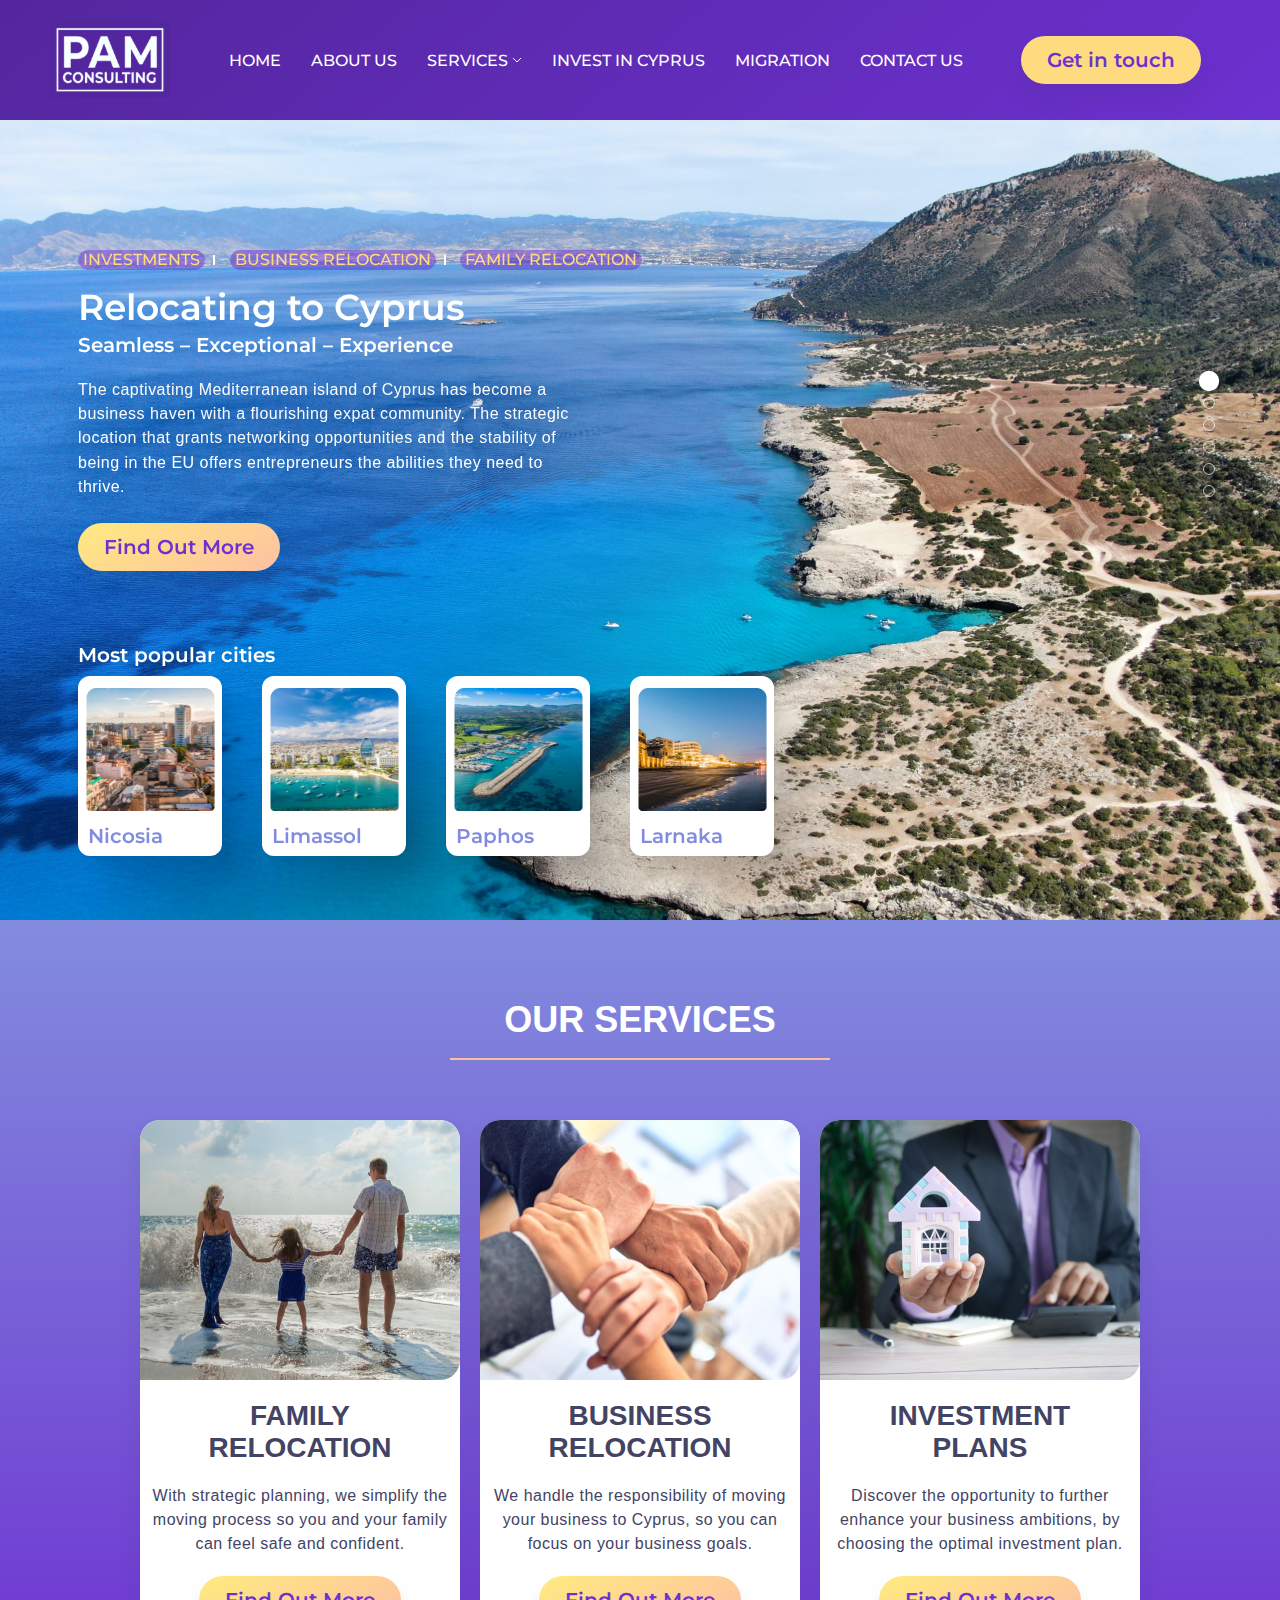
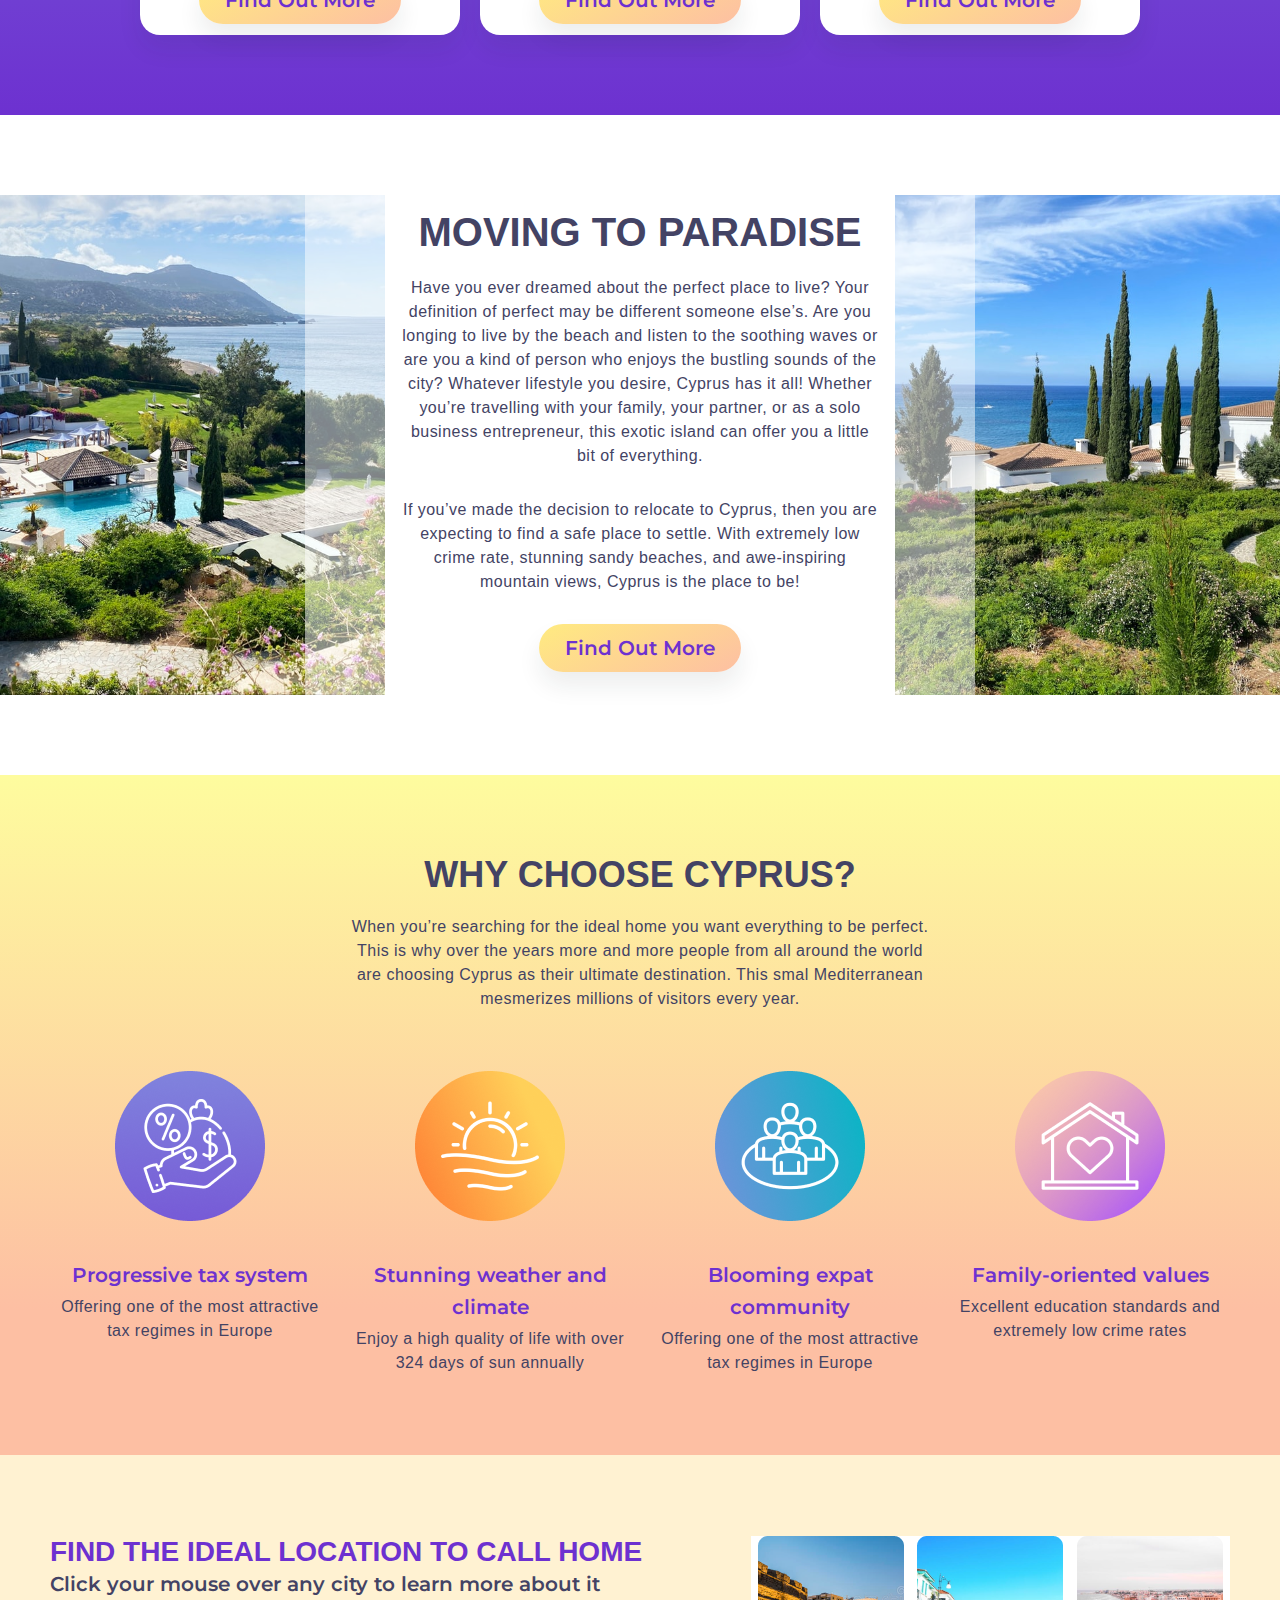
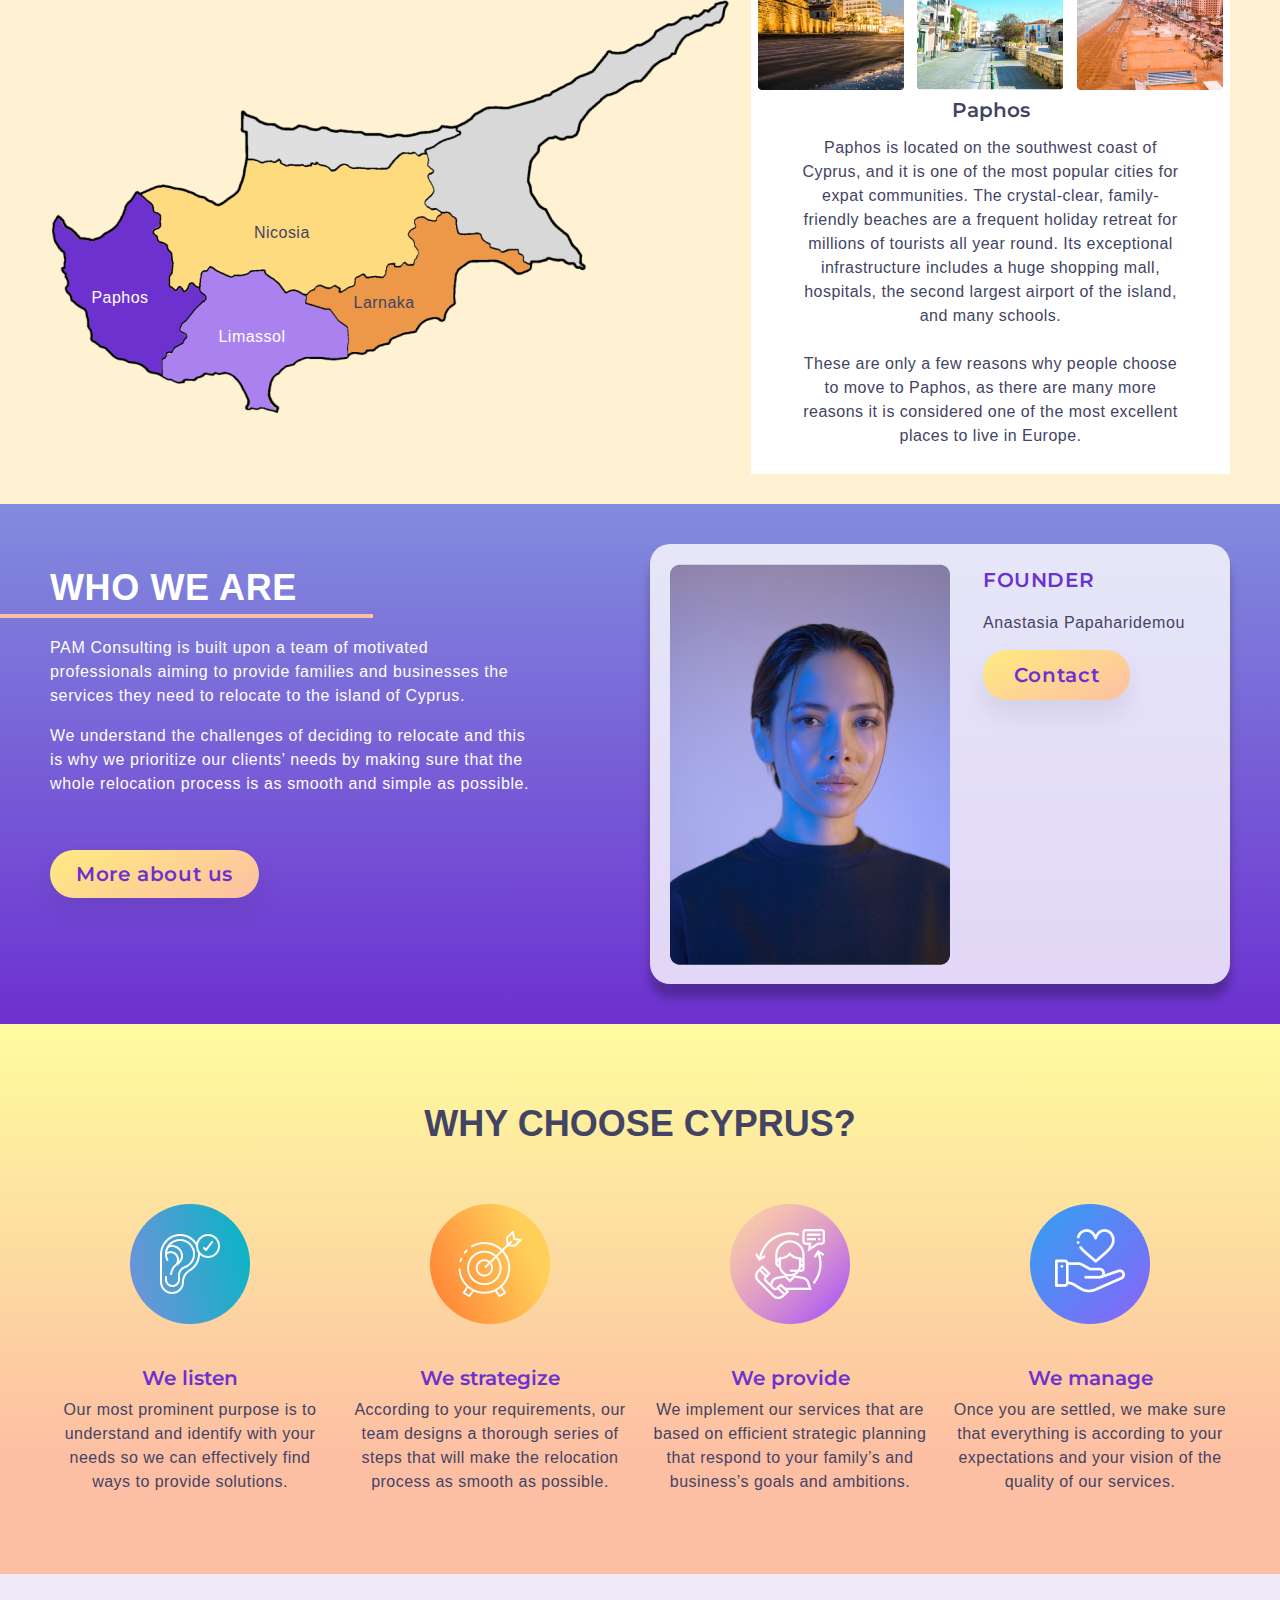
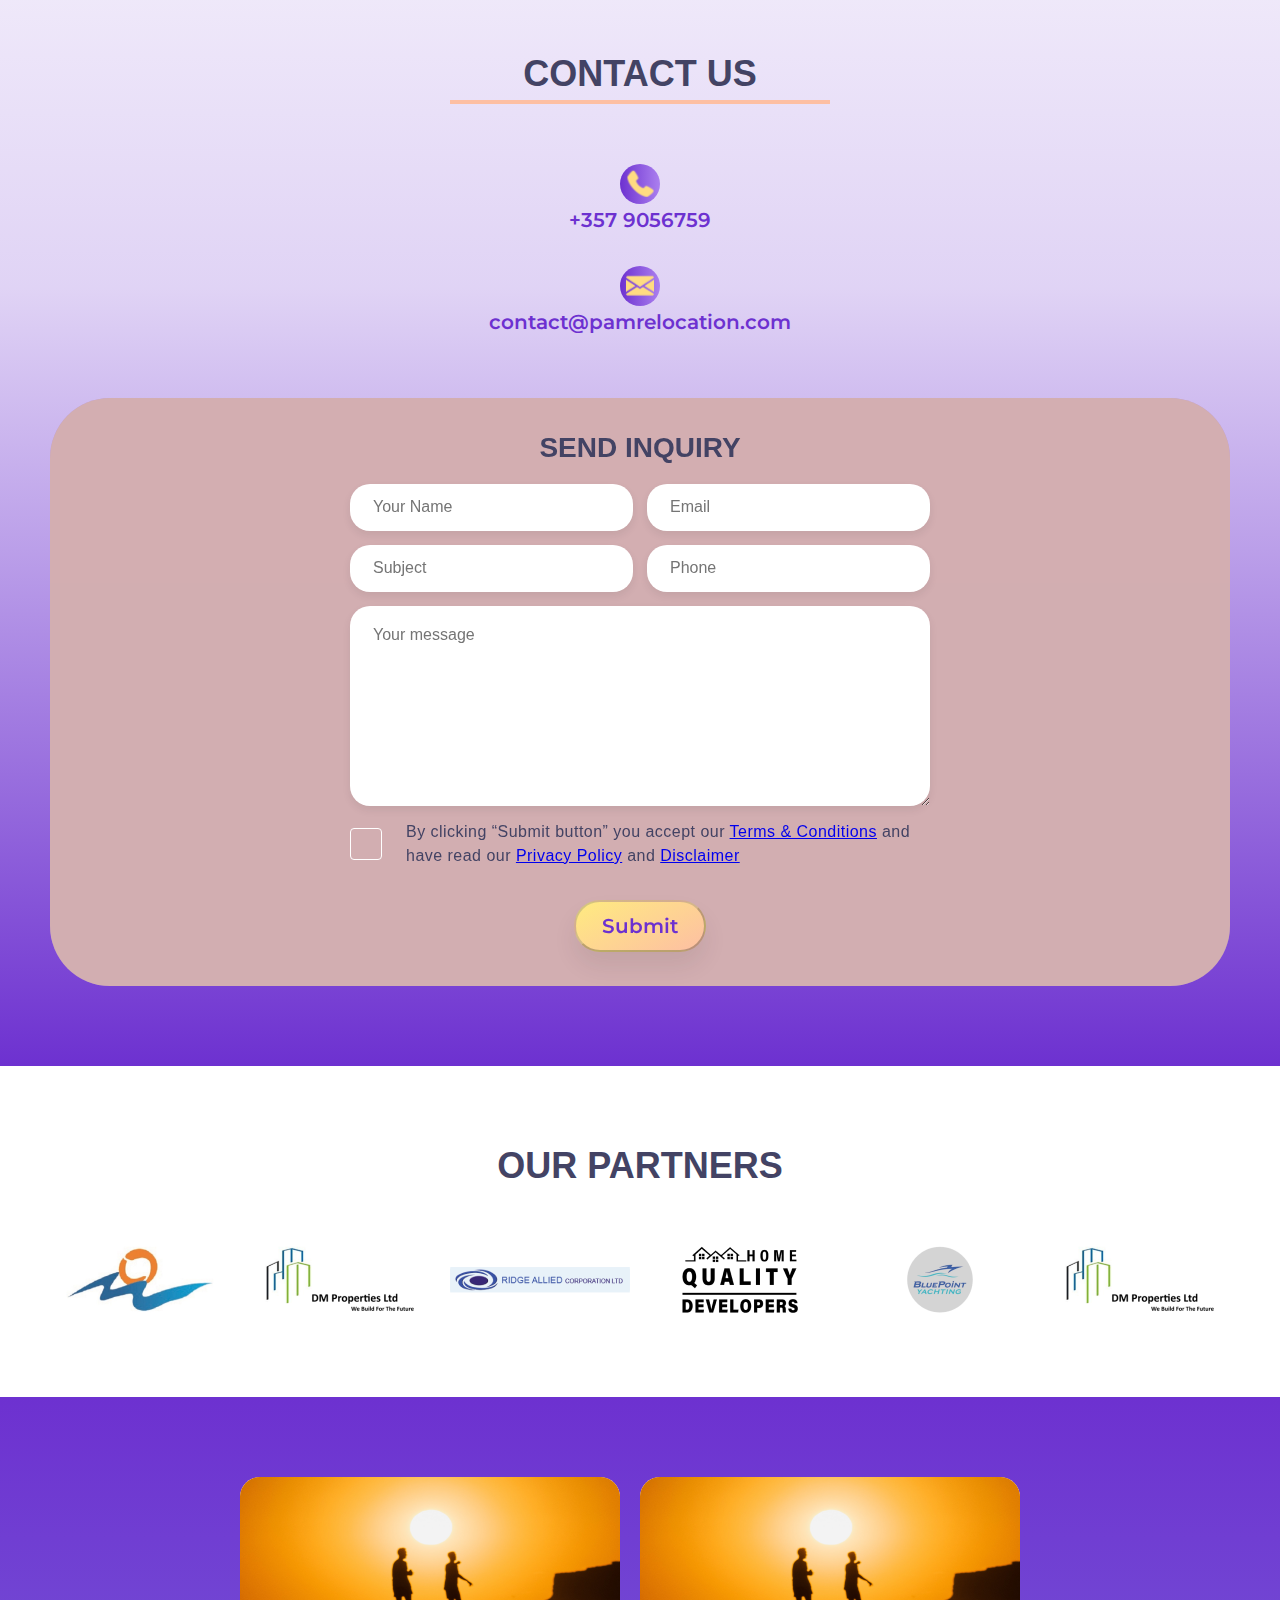
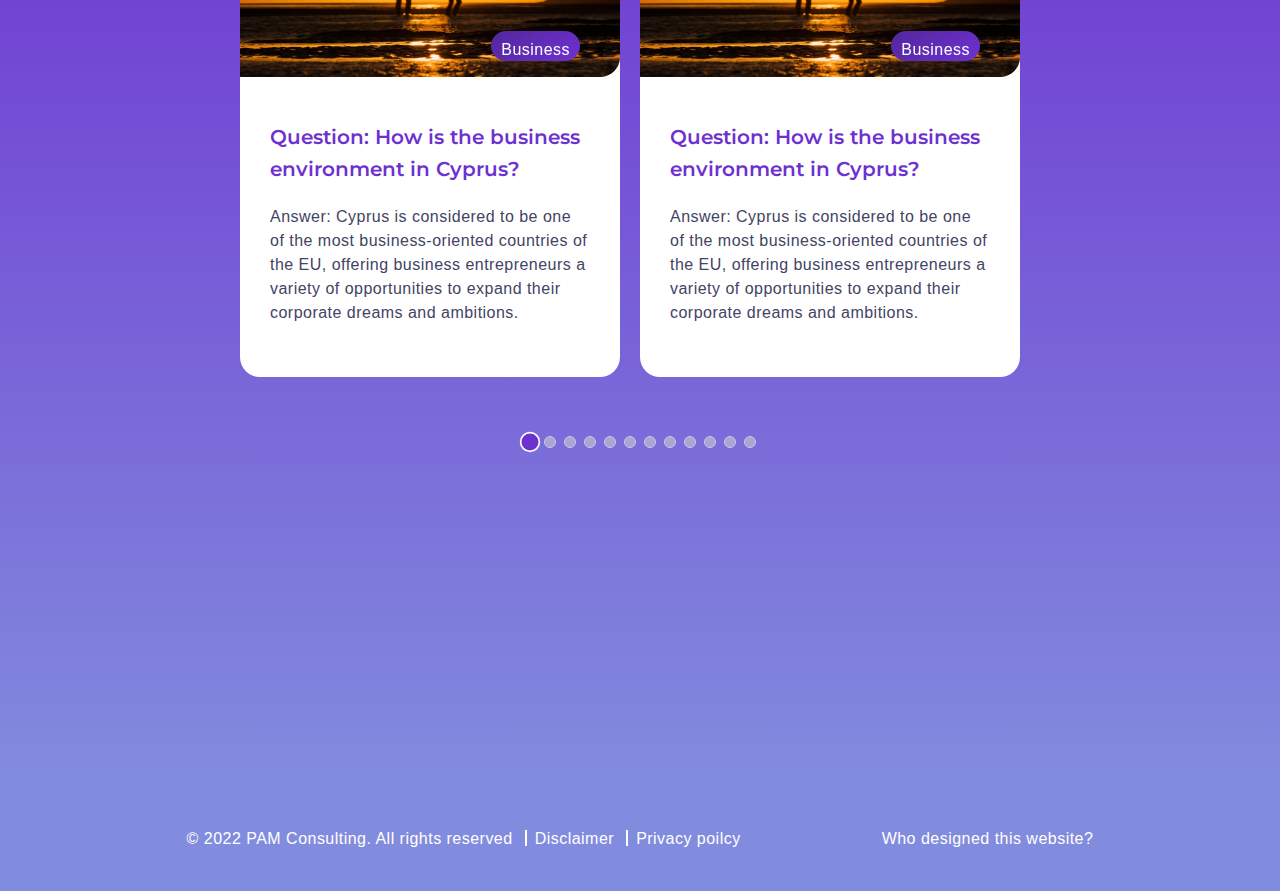
<file: index.html>
<!DOCTYPE html>
<html lang="en">

<head>
    <meta charset="UTF-8">
    <meta name="viewport" content="width=device-width, initial-scale=1.0">
    <title>PAM CONSULTING</title>
    <link rel="preconnect" href="https://fonts.googleapis.com">
    <link rel="preconnect" href="https://fonts.gstatic.com" crossorigin>
    <link href="https://fonts.googleapis.com/css2?family=Montserrat:wght@300;400;500;600;700&display=swap"
        rel="stylesheet">
    <link rel="stylesheet" href="https://cdn.jsdelivr.net/npm/swiper@11/swiper-bundle.min.css">
    <link rel="stylesheet" href="./css/fonts.css">
    <link rel="stylesheet" href="./css/style.css">
</head>

<body>
    <div class="wrapper">
        <header class="header">
            <div class="header_container">
                <div class="header_content">
                    <div class="header_logo logo"><img src="./img/icon/logo.svg" alt="Logo"></div>

                    <!-- Навигация -->
                    <nav class="header_nav">
                        <ul class="header_nav_list">
                            <li class="header_nav_list-item"><a href="#">Home</a></li>
                            <li class="header_nav_list-item"><a href="#">About Us</a></li>
                            <li class="header_nav_list-item services">
                                <a href="#">Services
                                    <svg class="header_sub" width="10" height="6" viewBox="0 0 10 6" fill="none"
                                        xmlns="http://www.w3.org/2000/svg">
                                        <path d="M1 1L5 5L9 1" stroke="white" />
                                    </svg>
                                </a>
                                <ul class="header_sublist">
                                    <li class="header_sublist-item"><a href="#">Investments opportunities</a></li>
                                    <li class="header_sublist-item"><a href="#">Business relocation</a></li>
                                    <li class="header_sublist-item"><a href="#">Family relocation</a></li>
                                </ul>
                            </li>
                            <li class="header_nav_list-item"><a href="#">Invest in Cyprus</a></li>
                            <li class="header_nav_list-item"><a href="#">Migration</a></li>
                            <li class="header_nav_list-item"><a href="#">Contact Us</a></li>
                        </ul>
                    </nav>
                    <a href="#" class="header_btn _btn">Get in touch</a>
                    <!-- Кнопка и бургер -->
                    <div class="menu_header">
                        <div class="menu_burger" id="menu-toggle">
                            <img src="./img/icon/menu.svg" alt="Menu">
                        </div>
                        <nav class="nav_burger">
                            <ul class="header_nav_list">
                                <li class="header_nav_list-item"><a href="#">Home</a></li>
                                <li class="header_nav_list-item"><a href="#">About Us</a></li>
                                <li class="header_nav_list-item services"><a href="#">Services</a></li>
                                <li class="header_nav_list-item"><a href="#">Invest in Cyprus</a></li>
                                <li class="header_nav_list-item"><a href="#">Migration</a></li>
                                <li class="header_nav_list-item"><a href="#">Contact Us</a></li>
                            </ul>
                        </nav>
                    </div>
                </div>
            </div>
        </header>
        <main class="main">
            <section class="welcome">

                <div class="swiper welcomeSwiper">
                    <div class="swiper-wrapper">
                        <div id="slide_offer_1" class="swiper-slide slide_offer_1">
                            <div class="welcome_sweper_img"> <img class="" src="/img/welcome/picture_home1.png"
                                    alt="slide 1"></div>
                            <div id="slide_content" class="slide_content">
                                <div id="slide_container" class="slide_container">
                                    <div class="slide_main-block">
                                        <div class="slide_main-block_variants">
                                            <div class="slide_main-block_variant">investments</div>
                                            <div class="slide_main-block_variant">business relocation</div>
                                            <div class="slide_main-block_variant">family relocation</div>
                                        </div>
                                        <div class="slide_main-block_title">Relocating to Cyprus</div>
                                        <div class="slide_main-block_subtitle">Seamless – Exceptional – Experience</div>
                                        <div class="slide_main-block_text slide_main-block_text_main">The captivating
                                            Mediterranean island of
                                            Cyprus has become a business haven with a flourishing expat community. The
                                            strategic location that grants networking opportunities and the stability of
                                            being in the EU offers entrepreneurs the abilities they need
                                            to thrive.</div>
                                        <a href="#" class="welcome_btn _btn">Find Out More</a>
                                    </div>
                                    <div id="slide_footer" class="slide_footer">
                                        <div class="slide_footer_title">Most popular cities</div>
                                        <div class="slide_cities_cards">
                                            <div class="slide_cities_card">
                                                <div class="slide_cities_card_img"><img
                                                        src="/img/welcome/offer_cities_slider1_image.png" alt=""></div>
                                                <div class="slide_cities_card_name">Nicosia</div>
                                            </div>
                                            <div class="slide_cities_card">
                                                <div class="slide_cities_card_img"><img
                                                        src="/img/welcome/offer_cities_slider2_image.png" alt=""></div>
                                                <div class="slide_cities_card_name">Limassol</div>
                                            </div>
                                            <div class="slide_cities_card">
                                                <div class="slide_cities_card_img"><img
                                                        src="/img/welcome/offer_cities_slider3_image.png" alt=""></div>
                                                <div class="slide_cities_card_name">Paphos</div>
                                            </div>
                                            <div class="slide_cities_card">
                                                <div class="slide_cities_card_img"><img
                                                        src="/img/welcome/offer_ciities_slider4_image.png" alt=""></div>
                                                <div class="slide_cities_card_name">Larnaka</div>
                                            </div>
                                        </div>
                                    </div>
                                </div>
                            </div>
                        </div>
                        <div class="swiper-slide slide_offer_2">
                            <div class="welcome_sweper_img"> <img class="" src="/img/welcome/offer2_image.png"
                                    alt="slide 2"></div>
                            <div class="slide_content">
                                <div class="slide_container">
                                    <div class="slide_main-block">
                                        <div class="slide_main-block_variants">
                                            <div class="slide_main-block_variant">investments</div>
                                            <div class="slide_main-block_variant">business relocation</div>
                                            <div class="slide_main-block_variant">family relocation</div>
                                        </div>
                                        <div class="slide_main-block_title _black">Invest in property in Cyprus</div>
                                        <div class="slide_main-block_text _black">The captivating Mediterranean island
                                            of
                                            Cyprus has become a business haven with a flourishing expat community. The
                                            strategic location that grants networking opportunities and the stability of
                                            being in the EU offers entrepreneurs the abilities they need
                                            to thrive.</div>
                                        <a href="#" class="welcome_btn _btn">Find Out More</a>
                                    </div>
                                </div>
                            </div>
                        </div>
                        <div class="swiper-slide slide_offer_3">
                            <div class="welcome_sweper_img"> <img class="" src="/img/welcome/offer3_image.png"
                                    alt="slide 3"></div>
                            <div class="slide_content ">
                                <div class="slide_container">
                                    <div class="slide_main-block">
                                        <div class="slide_main-block_variants">
                                            <div class="slide_main-block_variant">investments</div>
                                            <div class="slide_main-block_variant">business relocation</div>
                                            <div class="slide_main-block_variant">family relocation</div>
                                        </div>
                                        <div class="slide_main-block_title _black">Family Relocation</div>
                                        <div class="slide_main-block_text _black">Globally known as one of the safest
                                            places
                                            to live in the world, Cyprus is the ideal location for families. The healthy
                                            lifestyle and family-friendly communities have much to offer to every member
                                            of
                                            your family.</div>
                                        <a href="#" class="welcome_btn _btn">Find Out More</a>
                                    </div>
                                </div>
                            </div>
                        </div>
                        <div class="swiper-slide slide_offer_4">
                            <div class="welcome_sweper_img"> <img class="" src="/img/welcome/offer4_image.png"
                                    alt="slide 4"></div>
                            <div class="slide_content slide_content_offer_4">
                                <div class="slide_container">
                                    <div class="slide_main-block">
                                        <div class="slide_main-block_variants">
                                            <div class="slide_main-block_variant">investments</div>
                                            <div class="slide_main-block_variant">business relocation</div>
                                            <div class="slide_main-block_variant">family relocation</div>
                                        </div>
                                        <div class="slide_main-block_title">Business Relocation</div>
                                        <div class="slide_main-block_text">Cyprus has a lot to offer for business
                                            entrepreneurs
                                            who aim to reach for more and expand their business goals. The attractive
                                            tax
                                            benefits and office locations have transformed Cyprus into a country with
                                            endless
                                            business opportunities for everyone.</div>
                                        <a href="#" class="welcome_btn _btn">Find Out More</a>
                                    </div>
                                </div>
                            </div>
                        </div>
                        <div class="swiper-slide slide_offer_5">
                            <div class="welcome_sweper_img"> <img class="" src="/img/welcome/offer5_image.png"
                                    alt="slide 5"></div>
                            <div class="slide_content">
                                <div class="slide_container">
                                    <div class="slide_main-block">
                                        <div class="slide_main-block_variants">
                                            <div class="slide_main-block_variant">investments</div>
                                            <div class="slide_main-block_variant">business relocation</div>
                                            <div class="slide_main-block_variant">family relocation</div>
                                        </div>
                                        <div class="slide_main-block_title _black">Investing in Yachts</div>
                                        <div class="slide_main-block_text _black">Living on an island is an adventure
                                            that opens up
                                            a wide range of experiences and possibilities. Here, you can conquer the
                                            Mediterranean
                                            Sea by renting or owning
                                            a yacht as part of your investment plan.</div>
                                        <a href="#" class="welcome_btn _btn">Find Out More</a>
                                    </div>
                                </div>
                            </div>
                        </div>
                        <div class="swiper-slide slide_offer_6">
                            <div class="welcome_sweper_img"> <img class="" src="/img/welcome/offer6_image.png"
                                    alt="slide 6"></div>
                            <div class="slide_content">
                                <div class="slide_container">
                                    <div class="slide_main-block">
                                        <div class="slide_main-block_variants">
                                            <div class="slide_main-block_variant">investments</div>
                                            <div class="slide_main-block_variant">business relocation</div>
                                            <div class="slide_main-block_variant">family relocation</div>
                                        </div>
                                        <div class="slide_main-block_title">Invest in property in Cyprus</div>
                                        <div class="slide_main-block_text">The captivating Mediterranean island of
                                            Cyprus has become a business haven with a flourishing expat community. The
                                            strategic location that grants networking opportunities and the stability of
                                            being in the EU offers entrepreneurs the abilities they need
                                            to thrive.</div>
                                        <a href="#" class="welcome_btn _btn">Find Out More</a>
                                    </div>
                                </div>
                            </div>
                        </div>
                    </div>
                    <div class="custom-pagination">
                        <div class="swiper-pagination"></div>
                    </div>
                </div>
            </section>
            <section class="service">
                <div class="service_container">
                    <div class="service_content">
                        <div class="service_title">Our Services</div>
                        <div class="service_cards">
                            <div class="service_card">
                                <div class="service_card_img"><img
                                        src="./img/services/services_cards_family_relocation_image.png" alt=""></div>
                                <div class="service_card_title">Family
                                    Relocation</div>
                                <div class="service_card_text">With strategic planning, we simplify the moving process
                                    so you and your family can feel safe and confident.</div>

                                <a href="#" class="service_card_btn _btn">Find Out More</a>
                            </div>
                            <div class="service_card">
                                <div class="service_card_img"><img
                                        src="./img/services/services_cards_business_relocation_image.png" alt=""></div>
                                <div class="service_card_title">Business
                                    Relocation</div>
                                <div class="service_card_text">We handle the responsibility of moving your business to
                                    Cyprus, so you can focus on your business goals.</div>
                                <a href="#" class="service_card_btn _btn">Find Out More</a>
                            </div>
                            <div class="service_card">
                                <div class="service_card_img"><img
                                        src="./img/services/services_cards_investment_schemes_image.png" alt=""></div>
                                <div class="service_card_title">Investment
                                    plans</div>
                                <div class="service_card_text">Discover the opportunity to further enhance your
                                    business ambitions, by choosing the optimal investment plan.</div>
                                <a href="#" class="service_card_btn _btn">Find Out More</a>
                            </div>
                        </div>
                    </div>
                </div>
            </section>
            <section class="paradise">
                <div class="paradise_head_img"><img src="/img/paradise/image_villa.jpg" alt=""></div>
                <div class="paradise_container">
                    <div class="paradise_content">
                        <div class="paradise_title">Moving to Paradise</div>
                        <div class="paradise_text">Have you ever dreamed about the perfect place to live? Your
                            definition of perfect may be different someone else’s. Are you longing to live by the beach
                            and listen to the soothing waves or are you a kind of person who enjoys the bustling sounds
                            of the city? Whatever lifestyle you desire, Cyprus has it all! Whether you’re travelling
                            with your family, your partner, or as a solo business entrepreneur, this exotic island can
                            offer you a little bit of everything.
                        </div>
                        <div class="paradise_text">If you’ve made the decision to relocate to Cyprus, then you are
                            expecting to find a safe place to settle. With extremely low crime rate, stunning sandy
                            beaches, and awe-inspiring mountain views, Cyprus is the place to be!</div>
                        <a href="#" class="paradise_btn _btn">Find Out More</a>
                    </div>
                </div>
                <div class="paradise_foot_img"><img src="/img/paradise/image_villas.jpg" alt=""></div>
            </section>
            <section class="why_choose_cyprus">
                <div class="why_choose_cyprus_container">
                    <div class="why_choose_cyprus_content block-cards">
                        <div class="block-cards_desk">
                            <div class="block-cards_desk_title">Why Choose Cyprus?</div>
                            <div class="block-cards_desk_subtile">When you’re searching for the ideal home you want
                                everything to be perfect. This is why over the years more and more people from all
                                around the world are choosing Cyprus as their ultimate destination. This smal
                                Mediterranean mesmerizes millions of visitors every year.</div>
                        </div>
                        <div class="block-cards_cads">
                            <div class="block-cards_card">
                                <div class="block-cards_card_icon"><img
                                        src="/img/why choose cyprus/why_choose_cyprus_icon_1.png"
                                        alt="Progressive tax system"></div>
                                <div class="block-cards_card_title">Progressive tax system</div>
                                <div class="block-cards_card_text"> Offering one of the most attractive tax regimes in
                                    Europe</div>
                            </div>
                            <div class="block-cards_card">
                                <div class="block-cards_card_icon"><img
                                        src="/img/why choose cyprus/why_choose_cyprus_icon_2.png"
                                        alt="Stunning weather and climate"></div>
                                <div class="block-cards_card_title">Stunning weather and climate</div>
                                <div class="block-cards_card_text"> Enjoy a high quality of life with over 324 days of
                                    sun annually</div>
                            </div>
                            <div class="block-cards_card">
                                <div class="block-cards_card_icon"><img
                                        src="/img/why choose cyprus/why_choose_cyprus_icon_3.png"
                                        alt="Blooming expat community"></div>
                                <div class="block-cards_card_title">Blooming expat community</div>
                                <div class="block-cards_card_text"> Offering one of the most attractive tax regimes in
                                    Europe</div>
                            </div>
                            <div class="block-cards_card">
                                <div class="block-cards_card_icon"><img
                                        src="/img/why choose cyprus/why_choose_cyprus_icon_4.png"
                                        alt="Family-oriented values"></div>
                                <div class="block-cards_card_title">Family-oriented values</div>
                                <div class="block-cards_card_text"> Excellent education standards and extremely low
                                    crime rates</div>
                            </div>
                        </div>
                    </div>
                </div>
            </section>
            <section class="location">
                <div class="location_container">
                    <div class="location_map">
                        <div class="location_map_title">FIND THE IDEAL LOCATION TO CALL HOME</div>
                        <div class="location_map_subtitle">Click your mouse over any city to learn more about it</div>
                        <div class="location_map_img">
                            <img src="/img/location/map_image.png" alt="">
                            <button class="location_map_img_city_name name-larnaka"
                                id="city-name-larnaka">Larnaka</button>
                            <button class="location_map_img_city_name name-limassol"
                                id="city-name-limassol">Limassol</button>
                            <button class="location_map_img_city_name name-nicosia"
                                id="city-name-nicosia">Nicosia</button>
                            <button class="location_map_img_city_name name-paphos" id="city-name-paphos">Paphos</button>
                        </div>
                    </div>
                    <div class="location_city-desk city-larnaca" id="city-desk-larnaka">
                        <div class="location_city_images">
                            <div class="location_city_image"><img
                                    src="./img/location/larnaca/map_card_larnaka_images_1.jpg" alt=""></div>
                            <div class="location_city_image"><img
                                    src="./img/location/larnaca/map_card_larnaka_images_2.jpg" alt=""></div>
                            <div class="location_city_image"><img
                                    src="./img/location/larnaca/map_card_larnaka_images_3.jpg" alt=""></div>
                        </div>
                        <div class="location_city_title">Larnaka</div>
                        <div class="location_city_text">
                            Being the third largest city in Cyprus and home to the island’s most busy airport, it offers
                            visitors a variety of activities and experiences that will remain unforgettable to any
                            individual.
                            <br>
                            <br>It is known for its Salt Lake that hosts thousands of Flamingos each year as well as for
                            its
                            sandy beaches and historical sites.
                            <br>
                            <br>The rapidly increasing corporate ecosystem and comfortable lifestyle create an
                            exceptional
                            living
                            environment for anyone who is looking to enjoy a relaxed life by the sea.
                        </div>
                    </div>
                    <div class="location_city-desk city-limassol" id="city-desk-limassol">
                        <div class="location_city_images">
                            <div class="location_city_image"><img
                                    src="./img/location/limassol/map_card_larnaka_images_1.png" alt=""></div>
                            <div class="location_city_image"><img
                                    src="./img/location/limassol/map_card_larnaka_images_2.png" alt=""></div>
                            <div class="location_city_image"><img
                                    src="./img/location/limassol/map_card_larnaka_images_3.png" alt=""></div>
                        </div>
                        <div class="location_city_title">Limassol</div>
                        <div class="location_city_text">
                            The sunny city of Limassol is the second largest city of the island, and it is among the
                            most desirable travel and business destinations both for families and for entrepreneurs
                            looking
                            to expand their business horizons.
                            The combination of elegant accommodation
                            and ancient architectural views is bound
                            to capture the interest of people of any age.
                            <br><br>
                            The Limassol Marina is the first marina to harbor
                            yachts in Cyprus and it is surrounded by renowned bars and restaurants. The residents
                            of Limassol pride themselves on their cultural values and festivities as hundreds
                            of theatrical performances take place each
                            year at the Rialto theater, and the city holds
                            an annual Wine Festival and Carnival Parade.
                        </div>
                    </div>
                    <div class="location_city-desk city-paphos active" id="city-desk-paphos">
                        <div class="location_city_images">
                            <div class="location_city_image"><img
                                    src="./img/location/paphos/map_card_larnaka_images_1.png" alt=""></div>
                            <div class="location_city_image"><img
                                    src="./img/location/paphos/map_card_larnaka_images_2.png" alt=""></div>
                            <div class="location_city_image"><img
                                    src="./img/location/paphos/map_card_larnaka_images_3.png" alt=""></div>
                        </div>
                        <div class="location_city_title">Paphos</div>
                        <div class="location_city_text">
                            Paphos is located on the southwest coast
                            of Cyprus, and it is one of the most popular cities for expat communities. The
                            crystal-clear, family-friendly beaches are a frequent holiday retreat for millions of
                            tourists all year round. Its exceptional infrastructure includes a huge shopping mall,
                            hospitals, the second largest airport of the island, and many schools.
                            <br><br>
                            These are only a few reasons why people choose to move to Paphos, as there are many more
                            reasons it is considered one of the most excellent places to live in Europe.
                        </div>
                    </div>
                    <div class="location_city-desk city-nicosia" id="city-desk-nicosia">
                        <div class="location_city_images">
                            <div class="location_city_image"><img
                                    src="./img/location/nicosia/map_card_larnaka_images_1.png" alt=""></div>
                            <div class="location_city_image"><img
                                    src="./img/location/nicosia/map_card_larnaka_images_2.png" alt=""></div>
                            <div class="location_city_image"><img
                                    src="./img/location/nicosia/map_card_larnaka_images_3.png" alt=""></div>
                        </div>
                        <div class="location_city_title">Nicosia</div>
                        <div class="location_city_text">
                            Also known as Lefkosia, Nicosia is the capital city of Cyprus and the only divided capital
                            city
                            in the world. The unique urban scenery is built upon a rich historical past and its mixture
                            with modern lifestyle.
                            <br><br>
                            It is in close proximity to every other city
                            in Cyprus, giving residents the flexibility
                            of choosing to enjoy the breathtaking views from the mountain tops and soothing beaches of
                            the coastal cities within minutes.
                            <br><br>
                            Nicosia has become an attractive cosmopolitan city made of diverse cultural communities,
                            excellent healthcare facilities and every aspect one requires to build the lifestyle
                            of your dreams.
                        </div>
                    </div>
                </div>
            </section>
            <section class="who_we">
                <div class="who_we_container">
                    <div class="who_we_content">
                        <div class="who_we_desk">
                            <div class="who_we_title">Who We Are</div>
                            <div class="who_we_text">
                                <p>
                                    PAM Consulting is built upon a team of motivated professionals
                                    aiming to provide families and businesses the services they need to relocate to the
                                    island of Cyprus.
                                </p>
                                <p>
                                    We understand the challenges of deciding to relocate and this is why we prioritize
                                    our
                                    clients’ needs by making sure that the whole relocation process is as smooth and
                                    simple
                                    as possible.
                                </p>
                            </div>
                            <div class="who_we_btn _btn">More about us</div>
                        </div>
                        <div class="who_we_card">
                            <div class="who_we_card_img"><img src="/img/whoWe/whoWeAvatar.png" alt=""></div>
                            <div class="who_we_card_content">
                                <div class="who_we_card_title">FOUNDER</div>
                                <div class="who_we_card_text">Anastasia Papaharidemou</div>
                                <div class="who_we_card_btn _btn">Contact</div>
                            </div>
                        </div>
                    </div>
                </div>
            </section>
            <section class="how_we">
                <div class="how_we_container">
                    <div class="how_we_content block-cards">
                        <div class="block-cards_desk">
                            <div class="block-cards_desk_title">Why Choose Cyprus?</div>
                            <div class="block-cards_cads">
                                <div class="block-cards_card">
                                    <div class="block-cards_card_icon"><img src="/img//howWe/how_we_icon_1.png"
                                            alt="We listen"></div>
                                    <div class="block-cards_card_title">We listen</div>
                                    <div class="block-cards_card_text"> Our most prominent purpose is to understand and
                                        identify with your needs so we can effectively find ways to provide solutions.
                                    </div>
                                </div>
                                <div class="block-cards_card">
                                    <div class="block-cards_card_icon"><img src="/img//howWe/how_we_icon_2.png"
                                            alt="We strategize"></div>
                                    <div class="block-cards_card_title">We strategize</div>
                                    <div class="block-cards_card_text"> According to your requirements, our team designs
                                        a thorough series of steps that will make the relocation process as smooth
                                        as possible.</div>
                                </div>
                                <div class="block-cards_card">
                                    <div class="block-cards_card_icon"><img src="/img//howWe/how_we_icon_3.png"
                                            alt="We provide"></div>
                                    <div class="block-cards_card_title">We provide</div>
                                    <div class="block-cards_card_text"> We implement our services that are based on
                                        efficient strategic planning that respond to your family’s and business’s goals
                                        and ambitions.</div>
                                </div>
                                <div class="block-cards_card">
                                    <div class="block-cards_card_icon"><img src="/img//howWe/how_we_icon_4.png"
                                            alt="We manage"></div>
                                    <div class="block-cards_card_title">We manage</div>
                                    <div class="block-cards_card_text"> Once you are settled, we make sure that
                                        everything is according to your expectations and your vision of the quality of
                                        our services.</div>
                                </div>
                            </div>
                        </div>
                    </div>
                </div>
            </section>
            <section class="contact_us">
                <div class="contact_us_container">
                    <div class="contact_us_content">
                        <div class="contact_us_title">Contact Us</div>
                        <div class="contact_us_contacts">
                            <div class="contact_us_tel">
                                <div class="contact_us_contacts_img"><img src="/img/icon/tel.svg" alt=""></div>
                                <div class="contact_us_contacts_title"><a href="tel:+3579056759">+357 9056759</a></div>
                            </div>
                            <div class="contact_us_mail">
                                <div class="contact_us_contacts_img"><img src="/img/icon/mail.svg" alt=""></div>
                                <div class="contact_us_contacts_title"><a
                                        href="mailto:contact@pamrelocation.com">contact@pamrelocation.com</a></div>
                            </div>
                        </div>
                        <div class="contact_us_feedback">
                            <div class="contact_us_feedback_title">send inquiry</div>
                            <form id="feedbackForm" action="feedback" class="contact_us_feedback_form">
                                <input class="feedback_form_input" type="text" id="name" name="name"
                                    placeholder="Your Name" required>
                                <input class="feedback_form_input" type="text" id="email" name="email"
                                    placeholder="Email" required>
                                <input class="feedback_form_input" type="email" id="Subject" name="Subject"
                                    placeholder="Subject" required>
                                <input class="feedback_form_input" type="text" id="phone" name="phone"
                                    placeholder="Phone" required>
                                <textarea class="feedback_form_input feedback_form_input_message" type="text"
                                    id="message" name="message" placeholder="Your message" required></textarea>
                                <label class="label_checkbox">
                                    <input class="feedback_form_input_checkbox" type="checkbox" id="agree" name="agree"
                                        required>
                                    <span>
                                        By clicking “Submit button” you accept our <a href="#" class="form_link">Terms &
                                            Conditions</a> and have read our <a href="#" class="form_link">Privacy
                                            Policy</a>
                                        and <a href="#" class="form_link">Disclaimer</a>
                                    </span>
                                </label>
                                <button class="feedback_form_btn _btn" type="submit" id="submitButton"
                                    disabled>Submit</button>
                            </form>
                        </div>
                    </div>
                </div>
            </section>
            <section class="partners">
                <div class="partners_container">
                    <div class="partners_title">Our Partners</div>
                    <div class="partners_icons">
                        <a href="#" class="partners_icon"><img src="/img/partners/partner1.png" alt=""></a>
                        <a href="#" class="partners_icon"><img src="/img/partners/partner2.png" alt=""></a>
                        <a href="#" class="partners_icon"><img src="/img/partners/partner3.png" alt=""></a>
                        <a href="#" class="partners_icon"><img src="/img/partners/partner4.png" alt=""></a>
                        <a href="#" class="partners_icon"><img src="/img/partners/partner5.png" alt=""></a>
                        <a href="#" class="partners_icon"><img src="/img/partners/partner6.png" alt=""></a>
                    </div>
                </div>
            </section>
            <section class="frequently">
                <div class="frequently_container">
                    <div class="frequently_title"></div>
                    <div class="swiper_frequently">
                        <div class="swiper-wrapper">
                            <div class="swiper-slide frequently-slide">
                                <div class="frequently-slide_card">
                                    <div class="frequently-slide_card_img"><img
                                            src="/img/frequently/q&a_slider_card1_image.png" alt="">
                                        <div class="frequently-slide_card_img_text"><span>Business</span></div>
                                    </div>
                                    <div class="frequently-slide_card_content">
                                        <div class="frequently-slide_card_title">
                                            Question: How is the business environment
                                            in Cyprus?
                                        </div>
                                        <div class="frequently-slide_card_text">
                                            Answer: Cyprus is considered to be one of
                                            the most business-oriented countries of the EU, offering business
                                            entrepreneurs
                                            a variety of opportunities to expand their corporate dreams and
                                            ambitions.
                                        </div>
                                    </div>
                                </div>
                            </div>
                            <div class="swiper-slide frequently-slide">
                                <div class="frequently-slide_card">
                                    <div class="frequently-slide_card_img"><img
                                            src="/img/frequently/q&a_slider_card1_image.png" alt="">
                                        <div class="frequently-slide_card_img_text"><span>Business</span></div>
                                    </div>
                                    <div class="frequently-slide_card_content">
                                        <div class="frequently-slide_card_title">
                                            Question: How is the business environment
                                            in Cyprus?
                                        </div>
                                        <div class="frequently-slide_card_text">
                                            Answer: Cyprus is considered to be one of
                                            the most business-oriented countries of the EU, offering business
                                            entrepreneurs
                                            a variety of opportunities to expand their corporate dreams and
                                            ambitions.
                                        </div>
                                    </div>
                                </div>
                            </div>
                            <div class="swiper-slide frequently-slide">
                                <div class="frequently-slide_card">
                                    <div class="frequently-slide_card_img"><img
                                            src="/img/frequently/q&a_slider_card1_image.png" alt="">
                                        <div class="frequently-slide_card_img_text"><span>Business</span></div>
                                    </div>
                                    <div class="frequently-slide_card_content">
                                        <div class="frequently-slide_card_title">
                                            Question: How is the business environment
                                            in Cyprus?
                                        </div>
                                        <div class="frequently-slide_card_text">
                                            Answer: Cyprus is considered to be one of
                                            the most business-oriented countries of the EU, offering business
                                            entrepreneurs
                                            a variety of opportunities to expand their corporate dreams and
                                            ambitions.
                                        </div>
                                    </div>
                                </div>
                            </div>
                            <div class="swiper-slide frequently-slide">
                                <div class="frequently-slide_card">
                                    <div class="frequently-slide_card_img"><img
                                            src="/img/frequently/q&a_slider_card1_image.png" alt="">
                                        <div class="frequently-slide_card_img_text"><span>Business</span></div>
                                    </div>
                                    <div class="frequently-slide_card_content">
                                        <div class="frequently-slide_card_title">
                                            Question: How is the business environment
                                            in Cyprus?
                                        </div>
                                        <div class="frequently-slide_card_text">
                                            Answer: Cyprus is considered to be one of
                                            the most business-oriented countries of the EU, offering business
                                            entrepreneurs
                                            a variety of opportunities to expand their corporate dreams and
                                            ambitions.
                                        </div>
                                    </div>
                                </div>
                            </div>
                            <div class="swiper-slide frequently-slide">
                                <div class="frequently-slide_card">
                                    <div class="frequently-slide_card_img"><img
                                            src="/img/frequently/q&a_slider_card1_image.png" alt="">
                                        <div class="frequently-slide_card_img_text"><span>Business</span></div>
                                    </div>
                                    <div class="frequently-slide_card_content">
                                        <div class="frequently-slide_card_title">
                                            Question: How is the business environment
                                            in Cyprus?
                                        </div>
                                        <div class="frequently-slide_card_text">
                                            Answer: Cyprus is considered to be one of
                                            the most business-oriented countries of the EU, offering business
                                            entrepreneurs
                                            a variety of opportunities to expand their corporate dreams and
                                            ambitions.
                                        </div>
                                    </div>
                                </div>
                            </div>
                            <div class="swiper-slide frequently-slide">
                                <div class="frequently-slide_card">
                                    <div class="frequently-slide_card_img"><img
                                            src="/img/frequently/q&a_slider_card1_image.png" alt="">
                                        <div class="frequently-slide_card_img_text"><span>Business</span></div>
                                    </div>
                                    <div class="frequently-slide_card_content">
                                        <div class="frequently-slide_card_title">
                                            Question: How is the business environment
                                            in Cyprus?
                                        </div>
                                        <div class="frequently-slide_card_text">
                                            Answer: Cyprus is considered to be one of
                                            the most business-oriented countries of the EU, offering business
                                            entrepreneurs
                                            a variety of opportunities to expand their corporate dreams and
                                            ambitions.
                                        </div>
                                    </div>
                                </div>
                            </div>
                            <div class="swiper-slide frequently-slide">
                                <div class="frequently-slide_card">
                                    <div class="frequently-slide_card_img"><img
                                            src="/img/frequently/q&a_slider_card1_image.png" alt="">
                                        <div class="frequently-slide_card_img_text"><span>Business</span></div>
                                    </div>
                                    <div class="frequently-slide_card_content">
                                        <div class="frequently-slide_card_title">
                                            Question: How is the business environment
                                            in Cyprus?
                                        </div>
                                        <div class="frequently-slide_card_text">
                                            Answer: Cyprus is considered to be one of
                                            the most business-oriented countries of the EU, offering business
                                            entrepreneurs
                                            a variety of opportunities to expand their corporate dreams and
                                            ambitions.
                                        </div>
                                    </div>
                                </div>
                            </div>
                            <div class="swiper-slide frequently-slide">
                                <div class="frequently-slide_card">
                                    <div class="frequently-slide_card_img"><img
                                            src="/img/frequently/q&a_slider_card1_image.png" alt="">
                                        <div class="frequently-slide_card_img_text"><span>Business</span></div>
                                    </div>
                                    <div class="frequently-slide_card_content">
                                        <div class="frequently-slide_card_title">
                                            Question: How is the business environment
                                            in Cyprus?
                                        </div>
                                        <div class="frequently-slide_card_text">
                                            Answer: Cyprus is considered to be one of
                                            the most business-oriented countries of the EU, offering business
                                            entrepreneurs
                                            a variety of opportunities to expand their corporate dreams and
                                            ambitions.
                                        </div>
                                    </div>
                                </div>
                            </div>
                            <div class="swiper-slide frequently-slide">
                                <div class="frequently-slide_card">
                                    <div class="frequently-slide_card_img"><img
                                            src="/img/frequently/q&a_slider_card1_image.png" alt="">
                                        <div class="frequently-slide_card_img_text"><span>Business</span></div>
                                    </div>
                                    <div class="frequently-slide_card_content">
                                        <div class="frequently-slide_card_title">
                                            Question: How is the business environment
                                            in Cyprus?
                                        </div>
                                        <div class="frequently-slide_card_text">
                                            Answer: Cyprus is considered to be one of
                                            the most business-oriented countries of the EU, offering business
                                            entrepreneurs
                                            a variety of opportunities to expand their corporate dreams and
                                            ambitions.
                                        </div>
                                    </div>
                                </div>
                            </div>
                            <div class="swiper-slide frequently-slide">
                                <div class="frequently-slide_card">
                                    <div class="frequently-slide_card_img"><img
                                            src="/img/frequently/q&a_slider_card1_image.png" alt="">
                                        <div class="frequently-slide_card_img_text"><span>Business</span></div>
                                    </div>
                                    <div class="frequently-slide_card_content">
                                        <div class="frequently-slide_card_title">
                                            Question: How is the business environment
                                            in Cyprus?
                                        </div>
                                        <div class="frequently-slide_card_text">
                                            Answer: Cyprus is considered to be one of
                                            the most business-oriented countries of the EU, offering business
                                            entrepreneurs
                                            a variety of opportunities to expand their corporate dreams and
                                            ambitions.
                                        </div>
                                    </div>
                                </div>
                            </div>
                            <div class="swiper-slide frequently-slide">
                                <div class="frequently-slide_card">
                                    <div class="frequently-slide_card_img"><img
                                            src="/img/frequently/q&a_slider_card1_image.png" alt="">
                                        <div class="frequently-slide_card_img_text"><span>Business</span></div>
                                    </div>
                                    <div class="frequently-slide_card_content">
                                        <div class="frequently-slide_card_title">
                                            Question: How is the business environment
                                            in Cyprus?
                                        </div>
                                        <div class="frequently-slide_card_text">
                                            Answer: Cyprus is considered to be one of
                                            the most business-oriented countries of the EU, offering business
                                            entrepreneurs
                                            a variety of opportunities to expand their corporate dreams and
                                            ambitions.
                                        </div>
                                    </div>
                                </div>
                            </div>
                            <div class="swiper-slide frequently-slide">
                                <div class="frequently-slide_card">
                                    <div class="frequently-slide_card_img"><img
                                            src="/img/frequently/q&a_slider_card1_image.png" alt="">
                                        <div class="frequently-slide_card_img_text"><span>Business</span></div>
                                    </div>
                                    <div class="frequently-slide_card_content">
                                        <div class="frequently-slide_card_title">
                                            Question: How is the business environment
                                            in Cyprus?
                                        </div>
                                        <div class="frequently-slide_card_text">
                                            Answer: Cyprus is considered to be one of
                                            the most business-oriented countries of the EU, offering business
                                            entrepreneurs
                                            a variety of opportunities to expand their corporate dreams and
                                            ambitions.
                                        </div>
                                    </div>
                                </div>
                            </div>
                        </div>
                        <div class=" swiper-pagination-frequently"></div>
                    </div>
                </div>
            </section>
        </main>
        <footer class="footer">

            <div class="footer_cotnent">
                <div class="footer_coping">© 2022 PAM Consulting. All rights reserved</div>
                <div class="footer_link">
                    <div class="footer_disclaimer"><a href="#">Disclaimer</a></div>
                    <div class="footer_poicy"><a href="#">Privacy poilcy</a></div>
                </div>
            </div>
            <div class="footer_webcite">
                Who designed this website?
            </div>
        </footer>
    </div>
    <script src="https://cdn.jsdelivr.net/npm/swiper@11/swiper-bundle.min.js"></script>
    <script src="/js/script.js"></script>
</body>

</html>
</file>
<file: css/fonts.css>
@font-face {
	font-family: 'AvenirNext-Bold';
	src: url('../fonts/avenirnextcyr-bold.eot'); /* IE 9 Compatibility Mode */
	src: url('../fonts/avenirnextcyr-bold.eot?#iefix') format('embedded-opentype'), /* IE < 9 */
		url('../fonts/avenirnextcyr-bold.woff2') format('woff2'), /* Super Modern Browsers */
		url('../fonts/avenirnextcyr-bold.woff') format('woff'), /* Firefox >= 3.6, any other modern browser */
		url('../fonts/avenirnextcyr-bold.ttf') format('truetype'), /* Safari, Android, iOS */
		url('../fonts/avenirnextcyr-bold.svg#avenirnextcyr-bold') format('svg'); /* Chrome < 4, Legacy iOS */
		font-weight: bold;
		font-style: normal;
}

@font-face {
	font-family: 'AvenirNext-Demi Bold';
	src: url('../fonts/avenirnextcyr-demi.eot'); /* IE 9 Compatibility Mode */
	src: url('../fonts/avenirnextcyr-demi.eot?#iefix') format('embedded-opentype'), /* IE < 9 */
		url('../fonts/avenirnextcyr-demi.woff2') format('woff2'), /* Super Modern Browsers */
		url('../fonts/avenirnextcyr-demi.woff') format('woff'), /* Firefox >= 3.6, any other modern browser */
		url('../fonts/avenirnextcyr-demi.ttf') format('truetype'), /* Safari, Android, iOS */
		url('../fonts/avenirnextcyr-demi.svg#avenirnextcyr-demi') format('svg'); /* Chrome < 4, Legacy iOS */
}

@font-face {
	font-family: 'AvenirNext-Medium';
	src: url('../fonts/avenirnextcyr-medium.eot'); /* IE 9 Compatibility Mode */
	src: url('../fonts/avenirnextcyr-medium.eot?#iefix') format('embedded-opentype'), /* IE < 9 */
		url('../fonts/avenirnextcyr-medium.woff2') format('woff2'), /* Super Modern Browsers */
		url('../fonts/avenirnextcyr-medium.woff') format('woff'), /* Firefox >= 3.6, any other modern browser */
		url('../fonts/avenirnextcyr-medium.ttf') format('truetype'), /* Safari, Android, iOS */
		url('../fonts/avenirnextcyr-medium.svg#avenirnextcyr-medium') format('svg'); /* Chrome < 4, Legacy iOS */
		font-weight: 500;
		font-style: normal;
}

@font-face {
	font-family: 'AvenirNext-Regular';
	src: url('../fonts/avenirnextcyr-regular.eot'); /* IE 9 Compatibility Mode */
	src: url('../fonts/avenirnextcyr-regular.eot?#iefix') format('embedded-opentype'), /* IE < 9 */
		url('../fonts/avenirnextcyr-regular.woff2') format('woff2'), /* Super Modern Browsers */
		url('../fonts/avenirnextcyr-regular.woff') format('woff'), /* Firefox >= 3.6, any other modern browser */
		url('../fonts/avenirnextcyr-regular.ttf') format('truetype'), /* Safari, Android, iOS */
		url('../fonts/avenirnextcyr-regular.svg#avenirnextcyr-regular') format('svg'); /* Chrome < 4, Legacy iOS */
		font-weight: normal;
		font-style: normal;
}
</file>
<file: css/style.css>
/* Объявление переменных */
:root {
    --pam-color1: #6d31d0;
    --pam-color2: #828cde;
    --pam-color3: #ffdb80;
    --pam-color4: #fdbfa3;
    --pam-color5: #434364;
    --pam-color6: #fff;
    --swiper-theme-color: #fff;

    --font-family: "Avenir Next", sans-serif;
    --second-family: "Montserrat", sans-serif;
}

/* Обнуление стилей */
*,
*::before,
*::after {
    padding: 0;
    margin: 0;
    box-sizing: border-box;
}

body {
    font-family: 'Montserrat', sans-serif;
    font-size: 16px;
    color: #434364;
}

a {
    text-decoration: none;

}

ul {
    list-style: none;
}

p:not(:first-child) {
    margin-block-start: 1em;
}

/* Основные стили */
.wrapper {
    margin: 0 auto;
    overflow: hidden;
    min-height: 100vh;
}

[class*="_container"] {
    box-sizing: content-box;

    margin: 0 auto;
    max-width: 1180px;
    padding: 0 15px;
}

.header {
    background: linear-gradient(141deg, #53269d 0%, #6d31d0 100%);
    padding: 20px 0;
    height: 120px;

    display: flex;
}

.header_container {
    display: flex;
    flex: 1;
}

.header_content {
    flex: 1;
    display: flex;
    margin: auto 0;
    display: flex;
    align-items: center;
    justify-content: space-between;
}

.header_logo {
    display: flex;
}

.header_logo img {
    width: 120px;
}

.header_nav {
    display: flex;
    align-items: center;
}

.header_nav_list {
    display: flex;
    align-items: center;
    white-space: nowrap;
}

.header_nav_list-item {
    position: relative;
}

.header_nav_list-item a {
    font-weight: 500;
    text-transform: uppercase;
    color: #fff;
    padding: 10px 15px;
    display: inline-block;
    transition: color 0.3s ease;
}

.header_nav_list-item a:hover {
    color: #ffdb80;
}

/* Подменю */
.services a {
    position: relative;
    display: flex;
    align-items: center;
    gap: 4px;
}

.header_sublist {
    display: none;
    position: absolute;
    top: 100%;
    left: -50%;
    flex-direction: column;
    justify-content: space-between;
    align-items: center;
    width: 280px;
    height: 120px;
    background: #fff;
    box-shadow: 0 4px 6px rgba(0, 0, 0, 0.1);
    padding: 10px 0;
    z-index: 10;
}

.header_sublist-item {}

.header_sublist-item a {
    color: #434364;
    font-size: 14px;
    display: inline-block;
    transition: background-color 0.3s ease, color 0.3s ease;
    padding: 0;
}

.header_sublist-item a:hover {
    background-color: #f3f3f3;
    color: #6d31d0;
}

.services:hover .header_sublist {
    display: flex;
}

/* Кнопка */

._btn {
    display: inline-flex;
    justify-content: center;
    align-items: center;

    cursor: pointer;

    border-radius: 88px;
    padding: 8px 26px;

    box-shadow: 0 14px 23px 0 rgba(28, 37, 44, 0.08);
    background: linear-gradient(152deg, #ffeb80 0%, #fdbfa3 100%);

    font-family: "Montserrat", sans-serif;
    font-weight: 600;
    font-size: 20px;
    line-height: 160%;
    text-align: center;
    color: #6d31d0;

    transition: background-color 0.3s ease, color 0.3s ease;

    white-space: nowrap;
}

.header_btn {
    display: flex;
    align-items: center;
    justify-content: center;
    flex: 0;

    min-width: 180px;
    height: 48px;
    margin-right: -15px;
    padding: 10px 20px;
    border-radius: 30px;
    box-shadow: 0 14px 23px 0 rgba(28, 37, 44, 0.08);
    background: var(--pam-color3);

    transition: background-color 0.3s ease, color 0.3s ease;
}

._btn:hover {
    background: linear-gradient(90deg, #6d31d0 0%, #ab80ef 100%);
    color: #fff;
}

.nav_burger {
    display: none;

    position: absolute;
    top: 175%;
    right: 0%;
    z-index: 100;
    padding: 15px 0;

    width: 200px;
    height: 260px;
    background: var(--pam-color6);

}

.nav_burger * a {
    color: var(--pam-color5);

}

/* Адаптивное меню */
.menu_burger {
    display: none;
    cursor: pointer;
}

.menu_header {
    position: relative;
}

.menu_burger img {
    width: 40px;
    height: 30px;
}

@media (max-width: 1092px) {
    [class*="_container"] {
        max-width: 780px;
    }

    .header_nav {
        display: none;
    }

    .header_nav_list {
        flex-direction: column;
        gap: 10px;
    }

    .menu_burger {
        display: block;
    }

    .nav_burger .active {
        display: block;
    }

    .header_btn {
        margin-left: auto;
        margin-right: 60px;
    }
}

@media (max-width: 768px) {
    [class*="_container"] {
        max-width: 580px;
    }

    .header_logo img {
        width: 100px;
    }
}

@media (max-width: 480.99px) {
    [class*="_container"] {
        max-width: 380px;
    }

    .header_btn {
        display: none;
    }
}

/* welcome */

.welcome {}

.swiper {}

.welcomeSwiper {}

.swiper-wrapper {}

.welcomeSwiper .swiper-slide {
    position: relative;
    height: 800px;
}

.slide_offer_1 {}

.slide_offer_2 {
    position: relative;
    /* Устанавливаем позиционирование для родителя */
    overflow: hidden;
    /* Обрезаем всё, что выходит за пределы блока */
}

.slide_offer_2::before {
    content: '';
    /* Обязательное свойство для псевдоэлементов */
    position: absolute;
    top: 0;
    left: 0;
    transform: rotate(-180deg);
    width: 800px;
    height: 100%;
    background: linear-gradient(270deg, #fff 0%, rgba(255, 255, 255, 0.85) 43.06%, rgba(255, 255, 255, 0) 100%);
    pointer-events: none;
    z-index: -1;
}

.slide_offer_2 .slide_content {
    margin-top: 216px;
}

.slide_offer_3 {
    position: relative;
    overflow: hidden;
}

.slide_offer_3::before {
    content: '';
    position: absolute;
    top: 0;
    left: -68px;
    transform: rotate(-90deg);
    width: 800px;
    height: 100%;
    background: linear-gradient(180deg, #b7d6ef 0%, rgba(183, 214, 239, 0.6) 52.6%, rgba(183, 214, 239, 0) 100%);
    pointer-events: none;
    z-index: -1;
}

.slide_offer_3 .slide_content {
    margin-top: 180px;
}

.slide_offer_4 {
    position: relative;
    overflow: hidden;
}

.slide_offer_4::before {
    content: '';
    position: absolute;
    top: 0;
    left: -68px;
    width: 800px;
    height: 100%;
    background: linear-gradient(-180deg, #746045 0%, rgba(116, 96, 69, 0) 100%);
    transform: rotate(-90deg);
    pointer-events: none;
    z-index: -1;
}

.slide_offer_4 .slide_content {
    margin-top: 180px;
}

.slide_offer_5 {
    position: relative;
    overflow: hidden;
}

.slide_offer_5::before {
    content: '';
    position: absolute;
    top: 0;
    left: -68px;
    width: 800px;
    height: 100%;
    background: linear-gradient(90deg, #eaecf1 0%, rgba(234, 236, 241, 0.65) 43.23%, rgba(234, 236, 241, 0) 100%);
    pointer-events: none;
    z-index: -1;
}

.slide_offer_5 .slide_content {
    margin-top: 180px;
}

.slide_offer_6 {
    position: relative;
    overflow: hidden;
}

.slide_offer_6::before {
    content: '';
    position: absolute;
    top: 0;
    left: -68px;
    width: 800px;
    height: 100%;
    background: linear-gradient(180deg, #8ea1bd 0%, rgba(142, 161, 189, 0) 100%);
    transform: rotate(-90deg);
    pointer-events: none;
    z-index: -1;
}

.slide_offer_6 .slide_content {
    margin-top: 216px;
}


.welcome_sweper_img {
    height: 800px;
    width: 100%;
    position: absolute;
    top: 0;
    right: 0;
    z-index: -20;
}

.welcome_sweper_img img {
    position: absolute;
    top: 0;
    right: 0;
    z-index: -20;

    height: 800px;
    width: 100%;
    object-fit: cover;
    object-position: left;
}

.slide_content {
    margin-top: 130px;
}

.slide_container {
    position: relative;
    height: 800px;
}

.slide_main-block {
    width: 564px;

    margin-left: 28px;
}

.slide_main-block_variants {
    display: flex;
    justify-content: space-between;

    font-family: var(--second-family);
    font-weight: 500;
    font-size: 16px;
    text-transform: uppercase;
    color: var(--pam-color3);
    text-shadow: 0 0 80px 0 #023f76;
}

.slide_main-block_variant {
    position: relative;

    border-radius: 10px;
    padding: 0px 5px;
    height: 20px;
    background: rgba(109, 49, 208, 0.5);

}

.slide_main-block_variant:not(:last-child)::after {
    content: '';
    position: absolute;
    right: -10px;
    top: 50%;

    width: 2px;
    height: 10px;

    transform: translateY(-50%);
    box-shadow: 0 0 80px 0 #023f76;
    background: var(--pam-color6);
}

.slide_main-block_title {
    margin-top: 24px;

    font-family: var(--second-family);
    font-weight: 600;
    font-size: 36px;
    line-height: 77%;
    color: var(--pam-color6);
    text-shadow: 0 0 80px 0 #023f76;
}

.slide_main-block_subtitle {
    font-family: var(--second-family);
    font-weight: 600;
    font-size: 20px;
    line-height: 230%;
    color: var(--pam-color6);
    text-shadow: 0 0 80px 0 #023f76;
}


.slide_main-block_text {
    margin-top: 30px;
    max-width: 505px;
    font-family: var(--font-family);
    font-weight: 400;
    font-size: 16px;
    line-height: 152%;
    letter-spacing: calc(16*0.03px);
    color: var(--pam-color6);
    text-shadow: 0 0 80px #023f76, 0 4px 40px rgba(0, 0, 0, 0.25);
}

.slide_main-block_text_main {
    margin-top: 10px;
}

._black {
    color: black;
}

.welcome_btn {
    margin-top: 24px;

}

.slide_footer {
    margin-left: 28px;
    margin-top: 68px;
}

.slide_footer_title {
    font-family: var(--second-family);
    font-weight: 600;
    font-size: 20px;
    line-height: 160%;
    color: var(--pam-color6);
}

.slide_cities_cards {
    display: flex;
    gap: 40px;

    margin-top: 5px;
}

.slide_cities_card {
    border: 2px solid var(--pam-color6);
    border-radius: 12px;
    box-shadow: 1px 1px 3px 0 rgba(0, 0, 0, 0.02), 5px 6px 7px 0 rgba(0, 0, 0, 0.03), 13px 15px 13px 0 rgba(0, 0, 0, 0.04), 25px 30px 25px 0 rgba(0, 0, 0, 0.04), 41px 50px 47px 0 rgba(0, 0, 0, 0.05), 64px 77px 80px 0 rgba(0, 0, 0, 0.07);
    background: var(--pam-color6);
    padding: 10px 7.5px 15px 7.5px;
    width: 144px;
    height: 180px;
}

.slide_cities_card_img {
    display: flex;
    justify-content: center;
    align-items: center;

    border-radius: 10px 10px 4px 4px;
    height: 123px;
}

.slide_cities_card_img img {
    max-width: 129px;
    height: 123px;
    object-position: cover;
}

.slide_cities_card_name {
    margin-top: 9px;

    font-family: var(--second-family);
    font-weight: 600;
    font-size: 20px;
    line-height: 160%;
    color: var(--pam-color2);
}

/* swiper welcome */

.custom-pagination {
    position: absolute;
    top: 375px;
    right: 69px;
    z-index: 10;
    width: 5px;
    height: 10px;
}

.swiper-horizontal>.swiper-pagination-bullets,
.swiper-pagination-bullets.swiper-pagination-horizontal,
.swiper-pagination-custom,
.swiper-pagination-fraction {
    bottom: var(--swiper-pagination-bottom, 8px);
    top: var(--swiper-pagination-top, auto);
    left: 0;
    width: 100%;
    gap: 12px;
}

.custom-pagination .swiper-pagination {
    display: flex;
    flex-direction: column;
    align-items: center;
    gap: 10px;

    border-color: #fff;

}

.swiper-pagination-bullet {
    background-color: transparent;
    border: 1px solid #fff;
    width: 12px;
    height: 12px;
    border-radius: 50%;
    margin: 0 5px;
    opacity: 0.7;
    transition: background-color 0.3s, transform 0.3s;
}

.swiper-pagination-bullet-active {
    background-color: #fff;
    transform: scale(1.7);
    opacity: 1;
}

@media(max-width:1000px) {
    .swiper-slide:not(.slide_offer_2)::before {
        background: transparent;
    }

    .swiper-pagination-bullets.swiper-pagination-horizontal {
        left: -48px;
    }

    .slide_main-block {
        margin-left: 0;
    }

    .slide_footer {
        margin-left: 0;
        margin-top: 9%;
    }
}

@media(max-width:768.99px) {
    .welcome_sweper_img img {
        object-position: center;
    }

    .swiper-slide .slide_content {
        margin-top: 140px;
    }

    .slide_offer_2::before {
        background: linear-gradient(180deg, #fff 35.37%, rgba(255, 255, 255, 0) 100%);
        transform: rotate(0deg);
        width: 100%;
        height: 800px;
    }

    .slide_footer {
        margin-left: -28px;
    }

    .slide_cities_cards {
        gap: 20px;
    }

    .custom-pagination {
        right: 0;
    }
}

@media(max-width:652.99px) {
    .slide_footer {
        position: absolute;
        left: 0;
        bottom: 204px;

        margin: 0;
        width: 100vw;
    }

    .slide_cities_cards {
        overflow: scroll;
        width: 100%;
        margin: 5px 0;
    }

    .slide_cities_cards::-webkit-scrollbar {
        width: 0;
    }

    .slide_cities_cards::-webkit-scrollbar-thumb {
        background: transparent;
        border-radius: 0;
    }

    .slide_cities_cards::-webkit-scrollbar-track {
        background: transparent;
    }

    .custom-pagination {
        position: absolute;
        right: 56%;
        bottom: 40px;
        z-index: 10;
        width: auto;
        height: auto;
    }

    .custom-pagination .swiper-pagination {
        flex-direction: row;
        position: absolute;
        text-align: center;
        transition: 0.3s opacity;
        transform: translate3d(0, 0, 0);
        z-index: 10;
    }

    .swiper-pagination-bullet {
        min-width: 12px;
        min-height: 12px;
    }

}

@media(max-width:480.99px) {
    .swiper-slide .slide_content {
        margin-top: 20px;
        text-align: center;
    }

    .slide_footer_title {
        text-align: left;
    }

    .slide_main-block_variants {
        flex-wrap: wrap;
        gap: 30px;
        justify-content: center;
    }

    .slide_main-block_variant:not(:last-child)::after {
        right: -15px;
    }

    .slide_main-block {
        max-width: 400px;
        width: auto;
    }

    .slide_cities_cards {
        overflow: scroll;
        width: 100%;
    }

    .slide_footer {
        bottom: 66px;
        width: 100vw;
    }

}

@media(max-width:380.99px) {
    .slide_footer {
        margin-top: 0%;
    }

    .slide_main-block * {
        line-height: normal;
    }
}



/* services */

.service {
    padding: 80px 0;
    background: linear-gradient(180deg, #828cde 0%, #6d31d0 100%);
}

.service_container {}

.service_content {
    display: flex;
    flex-direction: column;
    align-items: center;
}

.service_title {
    flex: 0;
    position: relative;

    font-family: var(--font-family);
    font-weight: 600;
    font-size: 36px;
    line-height: 111%;
    text-transform: uppercase;
    text-align: center;
    color: var(--pam-color6);
}

.service_title::before {
    content: '';
    position: absolute;
    left: -54px;
    bottom: -20px;

    border: 1px solid var(--pam-color4);
    width: 380px;
    height: 1px;
}

.service_cards {
    margin-top: 80px;

    display: flex;
    gap: 20px;
    justify-content: center;
    flex-wrap: wrap;
}

.service_card {
    flex: 0;
    display: flex;
    flex-direction: column;
    align-items: center;

    border-radius: 20px;
    width: 380px;
    height: 515px;
    box-shadow: 0 14px 23px rgba(28, 37, 44, 0.08);
    background: var(--pam-color6);

    text-align: center;
}

.service_card * {
    margin-bottom: 20px;
}

.service_card_img {
    border-radius: 20px 20px 20px 0;
    min-width: 100%;
    min-height: 260px;
    overflow: hidden;
}

.service_card_img img {
    width: 100%;
    height: 100%;

    object-fit: cover;
}

.service_card_title {
    font-family: var(--font-family);
    font-weight: 600;
    font-size: 28px;
    line-height: 114%;
    text-transform: uppercase;
    text-align: center;
    color: var(--pam-color5);

    width: 250px;
}

.service_card_text {
    font-family: var(--font-family);
    font-weight: 400;
    font-size: 16px;
    line-height: 150%;
    letter-spacing: 0.03em;
    text-align: center;
    color: var(--pam-color5);

    width: 320px;
}

.service_card_btn {}

@media(max-width:768.99px) {
    .service_cards {
        width: 100%;
    }

    .service_card {

        min-width: 100%;
    }
}

/* paradice */


.paradise {
    display: flex;
    padding: 80px 0;
    align-items: center;
}

.paradise_head_img,
.paradise_foot_img {
    position: relative;
    z-index: 2;

    width: 100%;
    height: 500px;
}

.paradise_head_img::after {
    content: '';
    position: absolute;
    z-index: 3;
    top: 0;
    right: 0;

    width: 80px;
    height: 100%;
    background: var(--pam-color6);
    opacity: 0.5;
}

.paradise_head_img img,
.paradise_foot_img img {
    height: 100%;
    width: 100%;
    object-fit: cover;
}

.paradise_foot_img::after {
    content: '';
    position: absolute;
    z-index: 3;
    top: 0;
    left: 0;

    width: 80px;
    height: 100%;
    background: var(--pam-color6);
    opacity: 0.5;
}


.paradise_container {}

.paradise_content {
    width: 480px;
    text-align: center;
}

.paradise_content *:not(:first-child) {
    margin-top: 30px;
}

.paradise_title {
    font-family: var(--font-family);
    font-weight: 600;
    font-size: 40px;
    line-height: 72%;
    text-transform: uppercase;
    text-align: center;
    color: var(--pam-color5);
}

.paradise_text {
    font-family: var(--font-family);
    font-weight: 400;
    font-size: 16px;
    line-height: 150%;
    letter-spacing: 0.03em;
    text-align: center;
    color: var(--pam-color5);
}

.paradise_btn {}

@media(max-width:1100.99px) {
    .paradise {
        align-items: start;
    }

    .paradise *::after {
        display: none;
    }

    .paradise_head_img,
    .paradise_foot_img {
        height: 290px;
    }
}

@media(max-width:820.99px) {
    .paradise {
        flex-direction: column;
        padding: 0;
    }

    .paradise_content {
        padding: 40px 0;
    }

    .paradise_head_img,
    .paradise_foot_img {
        height: 290px;
        width: 100%;
    }

}

@media(max-width:500.99px) {
    .paradise_container {
        padding: 0;
        max-width: 100%;
    }

    .paradise_content {
        max-width: 444px;
        width: auto;
    }
}

/* why choose cyprus */

.why_choose_cyprus {
    padding: 80px 0;
    background: linear-gradient(180deg, #fefc9e 0%, #fdbfa3 78.65%);
}

.why_choose_cyprus_container {}

.why_choose_cyprus_content {}

.block-cards {}

.block-cards_desk {}

.block-cards_desk_title {
    font-family: var(--font-family);
    font-weight: 600;
    font-size: 36px;
    line-height: 111%;
    text-transform: uppercase;
    text-align: center;
    color: var(--pam-color5);
}

.block-cards_desk_subtile {
    font-family: var(--font-family);
    font-weight: 400;
    font-size: 16px;
    line-height: 150%;
    letter-spacing: 0.03em;
    text-align: center;
    color: var(--pam-color5);

    max-width: 580px;
    margin: 0 auto;
    margin-top: 20px;
}

.block-cards_cads {
    display: flex;
    gap: 20px;
}

.block-cards_card {
    display: flex;
    flex-direction: column;
    align-items: center;

    max-width: 280px;
    margin-top: 60px;

}

.block-cards_card_icon {}

.block-cards_card_icon img {}

.block-cards_card_title {
    font-family: var(--second-family);
    font-weight: 600;
    font-size: 20px;
    line-height: 160%;
    text-align: center;
    color: var(--pam-color1);

    margin-top: 34px;
}

.block-cards_card_text {
    font-family: var(--font-family);
    font-weight: 400;
    font-size: 16px;
    line-height: 150%;
    letter-spacing: 0.03em;
    text-align: center;
    color: var(--pam-color5);

    margin-top: 4px;
}

@media(max-width:1000.99px) {
    .block-cards_cads {
        flex-wrap: wrap;
        justify-content: center;
    }

    .block-cards_desk_subtile {
        max-width: 468px;
    }
}

@media(max-width:572.99px) {
    .block-cards_card_icon img {
        max-width: 100px;
        max-height: 100px;
    }

    .block-cards_card {
        max-width: 168px;
    }
}


/* location */

.location {
    background-color: #ffde8a61;

    padding: 81px 0 30px 0;
}

.location_container {
    display: flex;
    gap: 20px;
}

.location_map {}

.location_map_title {
    font-family: var(--font-family);
    font-weight: 600;
    font-size: 28px;
    line-height: 114%;
    text-transform: uppercase;
    color: var(--pam-color1);
}



.location_map_subtitle {
    font-family: var(--second-family);
    font-weight: 600;
    font-size: 20px;
    line-height: 160%;
    color: var(--pam-color5);
}

.location_map_img {
    position: relative;

}

.location_map_img_city_name {
    position: absolute;

    font-family: var(--font-family);
    font-weight: 500;
    font-size: 16px;
    line-height: 150%;
    letter-spacing: 0.03em;
    color: var(--pam-color5);

    border: none;
    background-color: transparent;

    cursor: pointer;
}

.location_map_img_city_name:hover {
    transform: scale(1.2);
    font-weight: 700;
}

.name-larnaka {
    top: 69.57%;
    left: 44.57%;
}

.name-limassol {
    top: 77.78%;
    left: 24.74%;
    font-family: var(--font-family);
    font-weight: 500;
    font-size: 16px;
    line-height: 150%;
    letter-spacing: 0.03em;
    color: var(--pam-color6);
}

.name-nicosia {
    top: 52.90%;
    left: 29.95%;
}

.name-paphos {
    top: 68.36%;
    left: 6.08%;
    font-family: var(--font-family);
    font-weight: 500;
    font-size: 16px;
    line-height: 150%;
    letter-spacing: 0.03em;
    color: var(--pam-color6);
}


.location_city-desk {
    background-color: #fff;
    display: none;
}

.location_city-desk.active {
    display: block;
}

.location_city_images {
    display: flex;
    justify-content: space-around;
}

.location_city_image {}

.location_city_title {
    font-family: var(--second-family);
    font-weight: 600;
    font-size: 20px;
    line-height: 160%;
    color: var(--pam-color5);
    text-align: center;
}

.location_city_text {
    padding: 10px 50px 26px 50px;

    font-family: var(--font-family);
    font-weight: 500;
    font-size: 16px;
    line-height: 150%;
    letter-spacing: 0.03em;
    text-align: center;
    color: var(--pam-color5);
}

@media(max-width:1200.99px) {
    .location_container {
        flex-direction: column;
        align-items: center;
        justify-content: center;
    }

    .location_map_img {
        display: flex;
        width: 681px;
        margin: 0 auto;

    }

    .location_map_img img {
        object-fit: cover;
        height: auto;
        width: 100%;
    }

    .location_city-desk.active {
        width: 80%;
    }

    .location_city-desk {
        max-width: 464PX;
    }
}

@media(max-width:768.99px) {
    .location_map_img {
        width: 480px;
        height: 290px;
    }

    .location_city_image {
        width: 100%;
        height: 100%;
    }

    .location_city_image img {
        max-width: 100%;
        height: 100%;
        object-fit: cover;
    }
}

@media(max-width:500.99px) {
    .location_map_img {
        width: 100%;
        height: 100%;
    }
}

/* who we */

.who_we {
    background: linear-gradient(180deg, #828cde 0%, #6d31d0 100%);
}

.who_we_container {}

.who_we_content {
    display: flex;
    gap: 120px;

    padding: 40px 0;

    font-family: var(--font-family);
    font-weight: 400;
    font-size: 16px;
    line-height: 150%;
    letter-spacing: 0.039em;
    color: var(--pam-color6);
}

.who_we_desk {}

.who_we_title {
    position: relative;

    max-width: 250px;
    min-width: 240px;
    margin-top: 24px;

    font-family: var(--font-family);
    font-weight: 600;
    font-size: 36px;
    line-height: 111%;
    text-transform: uppercase;
    color: var(--pam-color6);
}

.who_we_title::after {
    content: '';

    position: absolute;

    border: 2px solid var(--pam-color4);
    bottom: -10px;
    left: -143%;

    width: 272%;
    height: 0px;
}

.who_we_text {
    margin-top: 28px;
}

.who_we_btn {
    margin-top: 54px;
}

._btn {}

.who_we_card {
    display: flex;
    gap: 33px;

    border-radius: 20px;
    padding: 20px;
    max-width: 580px;
    min-width: 580px;
    height: 440px;

    box-shadow: 0 14px 10px 0 rgba(0, 0, 0, 0.25);
    background-color: rgba(255, 255, 255, 0.8);
}

.who_we_card_img {}

.who_we_card_content {}

.who_we_card_title {
    margin-right: 7px;

    font-family: var(--second-family);
    font-weight: 600;
    font-size: 20px;
    line-height: 160%;
    color: var(--pam-color1);
}

.who_we_card_text {
    margin-top: 15px;

    color: var(--pam-color5);
}

.who_we_card_btn {
    margin-top: 15px;

    border-radius: 24px;
    padding: 11px 27px;
    width: 147px;
    height: 50px;
}


@media(max-width:1200.99px) {
    .who_we_title {
        text-transform: none;
        font-size: 40px;
        line-height: 72%;
    }

    .who_we_content {
        flex-direction: column;
    }
}

@media(max-width:1200.99px) {
    .who_we_card_content {
        gap: 44px;
    }

    .who_we_title {
        text-transform: none;
        font-size: 40px;
        line-height: 72%;
    }

    .who_we_content {
        flex-direction: column;
    }
}

@media(max-width:768.99px) {
    .who_we_title {
        margin: 0 auto;
        text-align: center;
    }
}

@media(max-width:600.99px) {
    .who_we_card {
        flex-direction: column;

        min-width: 100%;
        height: 100%;

        text-align: center;
        padding: 20px 0 40px 0;
    }

}


/* how we */

.how_we {
    padding: 80px 0;

    background: linear-gradient(180deg, #fefc9e 0%, #fdbfa3 78.65%);
}

.how_we_container {}

.how_we_content {}

/* contact us */


.contact_us {
    background: linear-gradient(180deg, rgba(109, 49, 208, 0.1) 0%, rgba(109, 49, 208, 0.21) 28.65%, rgba(109, 49, 208, 0.47) 53.12%, #6d31d0 100%);
    padding: 80px 0;
}

.contact_us_container {}

.contact_us_content {
    text-align: center;

    display: flex;
    flex-direction: column;
    align-items: center;
    gap: 60px;
}

.contact_us_title {
    position: relative;

    width: 380px;
    height: 50px;

    font-family: var(--font-family);
    font-weight: 600;
    font-size: 36px;
    line-height: 111%;
    text-transform: uppercase;
    text-align: center;
    color: var(--pam-color5);
}

.contact_us_title::after {
    content: '';
    position: absolute;
    bottom: 0;
    left: 0;

    width: 100%;
    height: 0px;

    border: 2px solid var(--pam-color4);
}

.contact_us_contacts {
    font-family: var(--second-family);
    font-weight: 600;
    font-size: 20px;
    line-height: 160%;
    color: var(--pam-color1);
}

.contact_us_contacts>*:not(:first-child) {
    margin-top: 30px;
}

.contact_us_tel img {
    margin-bottom: 6px;
}

.contact_us_contacts_img {
    border-radius: 20px;
    width: 40px;
    height: 40px;

    background: linear-gradient(90deg, #6d31d0 0%, #ab80ef 100%);

    margin: 0 auto;
}

.contact_us_contacts_img img {
    object-fit: none;
    width: 100%;
    height: 100%;
}

.contact_us_contacts_title a {
    font-family: var(--second-family);
    font-weight: 600;
    font-size: 20px;
    line-height: 160%;
    color: var(--pam-color1);
}

.contact_us_mail img {
    margin-bottom: 10px;
}

.contact_us_feedback {
    border-radius: 60px;
    width: 100%;
    padding: 34px 10px;

    backdrop-filter: blur(500px);
    background: rgba(255, 219, 128, .5);
}

.contact_us_feedback_title {
    font-family: var(--font-family);
    font-weight: 600;
    font-size: 28px;
    line-height: 114%;
    text-transform: uppercase;
    text-align: center;
    color: var(--pam-color5);
}

.contact_us_feedback_form {
    display: flex;
    flex-wrap: wrap;
    gap: 14px;
    justify-content: space-between;

    margin: 0 auto;
    margin-top: 20px;
    max-width: 580px;
}

.feedback_form_input {
    flex: 1 1 auto;

    border-radius: 20px;
    border: transparent;
    min-width: 280px;
    height: 47px;
    padding-left: 23px;

    box-shadow: 0 4px 8px 0 rgba(28, 37, 44, 0.08);
    background: var(--pam-color6);

    font-family: var(--font-family);
font-weight: 500;
font-size: 16px;
line-height: 140%;
color: rgba(67, 67, 100, .5);
}
.feedback_form_input_message{
    width: 100%;
    height: 200px;

    padding: 18px 23px;
}
.form_link {
    text-decoration:underline;
}

.feedback_form_btn {
    margin: 0 auto;
    margin-top:18px;
}
.label_checkbox{
    display: flex;
    align-items: center;
    text-align: left;
    gap: 24px;

    font-family: var(--font-family);
font-weight: 400;
font-size: 16px;
line-height: 150%;
letter-spacing: 0.03em;
color: var(--pam-color5);
}
.feedback_form_input_checkbox{
    flex: 1 0 auto;
    appearance: none;

    border: 1px solid;
    border-color:var(--pam-color6) ;
border-radius: 4px;
width: 32px;
height: 32px;
opacity: 1;

margin: auto 0;
}

input[type="checkbox"]:checked {
    appearance: auto;
    accent-color: #6d31d0; 
    background-color: #fff;
    width: 32px;
height: 32px;

    border: 1px solid;
    border-color:var(--pam-color6) ;
border-radius: 4px;
}

._btn {}

@media(max-width:1000px){
    .contact_us_feedback{
        min-width: 600px;
    }
}

@media(max-width:630px){
    .contact_us_feedback{
        min-width: auto;
    }
}

/* partners */


.partners {
    padding: 80px 0;
}
.partners_container {
}
.partners_title {
    font-family: var(--font-family);
font-weight: 600;
font-size: 36px;
line-height: 111%;
text-transform: uppercase;
text-align: center;
color: var(--pam-color5);
}
.partners_icons {
    display: flex;
    flex-wrap: wrap;
    gap: 20px;
    justify-content: center;

    margin-top: 60px;
}
.partners_icon {
}


/* frequently */
.frequently {
    padding: 80px 0;
    background: linear-gradient(180deg, #6d31d0 0%, #828cde 100%);
}

.frequently_container {
}

.frequently_title {
    text-align: center;
    font-size: 24px;
    color: #fff;
}

.swiper_frequently {
    position: relative;
    width: 100%; /* Контейнер занимает всю ширину */
    margin: 0 auto;
    min-height: 830px;
}

.frequently .swiper-wrapper {
    display: flex;
    flex-wrap: nowrap; /* Убираем перенос слайдов */
    justify-content: center;
    margin: 0;
    padding: 0;
}

.frequently .swiper-slide {
    flex-shrink: 0; /* Отключаем сжатие слайдов */
    display: flex; /* Для центрирования контента */
    align-items: center;
    justify-content: center;
    align-items: center;
    box-sizing: border-box;
    width: 100%; /* Слайды занимают всю ширину контейнера */
    max-width: 380px;
    min-width: 380px;
}

.frequently-slide_card {
    border-radius: 20px;
    padding: 0px 0px 20px 0px;
    width: 100%;
    height: 500px;
    background-color: #fff;
}

.frequently-slide_card *:not(:last-child){
    margin-bottom: 20px;
}

.frequently-slide_card_img {
    position: relative;
}

.frequently-slide_card_img_text {
    position: absolute;
    bottom: 40px;
    right: 40px;
    font-family: var(--font-family);
    font-weight: 400;
    font-size: 16px;
    line-height: 150%;
    letter-spacing: 0.03em;
    text-align: right;
    color: var(--pam-color6);
    border-radius: 20px;
    padding: 7px 10px;
    min-width: 88px;
    height: 30px;
    box-shadow: 0 3px 5px 0 rgba(28, 37, 44, 0.08);
    background: linear-gradient(141deg, #53269d 0%, #6d31d0 100%);
}

.frequently-slide_card_content {
    padding: 0 30px 40px 30px;
}

.frequently-slide_card_title {
    font-family: var(--second-family);
    font-weight: 600;
    font-size: 20px;
    line-height: 160%;
    color: var(--pam-color1);
}

.frequently-slide_card_text {
    font-family: var(--font-family);
    font-weight: 400;
    font-size: 16px;
    line-height: 150%;
    letter-spacing: 0.03em;
    color: var(--pam-color5);
}
.swiper-pagination-frequently {
    position: relative; /* Расположите относительно контейнера */
    margin-top: 64px; /* Отступ сверху */
    text-align: center; /* Центрирование */
    width: 100%;
    height: 100%;
    bottom: 64px;
    left: 50px;
    z-index: 100;
}

.swiper-pagination-frequently .swiper-pagination-bullet {
    width: 12px;
    height: 12px;
    background: #ccc; /* Цвет по умолчанию */
    border-radius: 50%;
    display: inline-block;
    margin: 0 5px;
    opacity: 0.6;
    cursor: pointer;
    transition: opacity 0.3s, background-color 0.3s;
}

.swiper-pagination-frequently .swiper-pagination-bullet-active {
    background: #6d31d0; /* Цвет активной точки */
    opacity: 1;
}


/* footer */

.footer {
    display: flex;
    justify-content: center;
    gap: 141px;

    padding: 40px 0;
    background: var(--pam-color2);

    font-family: var(--font-family);
font-weight: 400;
font-size: 16px;
line-height: 150%;
letter-spacing: 0.03em;
text-align: center;
color: var(--pam-color6);
}

.footer_cotnent {
    display: flex;
    align-items: center;
    justify-content: center;
    gap: 22px;
}
.footer_cotnent a{
    position: relative;

    font-family: var(--font-family);
    font-weight: 400;
    font-size: 16px;
    line-height: 150%;
    letter-spacing: 0.03em;
    text-align: center;
    color: var(--pam-color6);
}
.footer_cotnent a::before{
    content: '';
    position: absolute;
    left: -10px;
    top: 0;

    width: 2px;
    height: 16px;
    background-color: #fff;
}
.footer_coping {
    font-family: var(--font-family);
font-weight: 500;
font-size: 16px;
line-height: 140%;
text-align: center;
color: var(--pam-color6);   
}
.footer_disclaimer {
}
.footer_poicy {
}
.footer_webcite {

}
.footer_link{
    display: flex;
    gap: 22px;
}
@media(max-width:1000px){
    .footer{
        gap: 50px;
    }
}
@media(max-width:819px){
    .footer{
        gap: 10px;
        flex-direction: column;
    }
    .footer_cotnent{
        flex-direction: column;
        gap: 10px;
    }
.footer_disclaimer a::before{
    display: none;
}
}

@media(max-width:480px){
    .footer{
        gap: 26px;
    }
    .footer_link a::before{
        display: none;
    }
    .footer_link{
        flex-direction: column;
        gap: 10px;
    }
}
</file>
